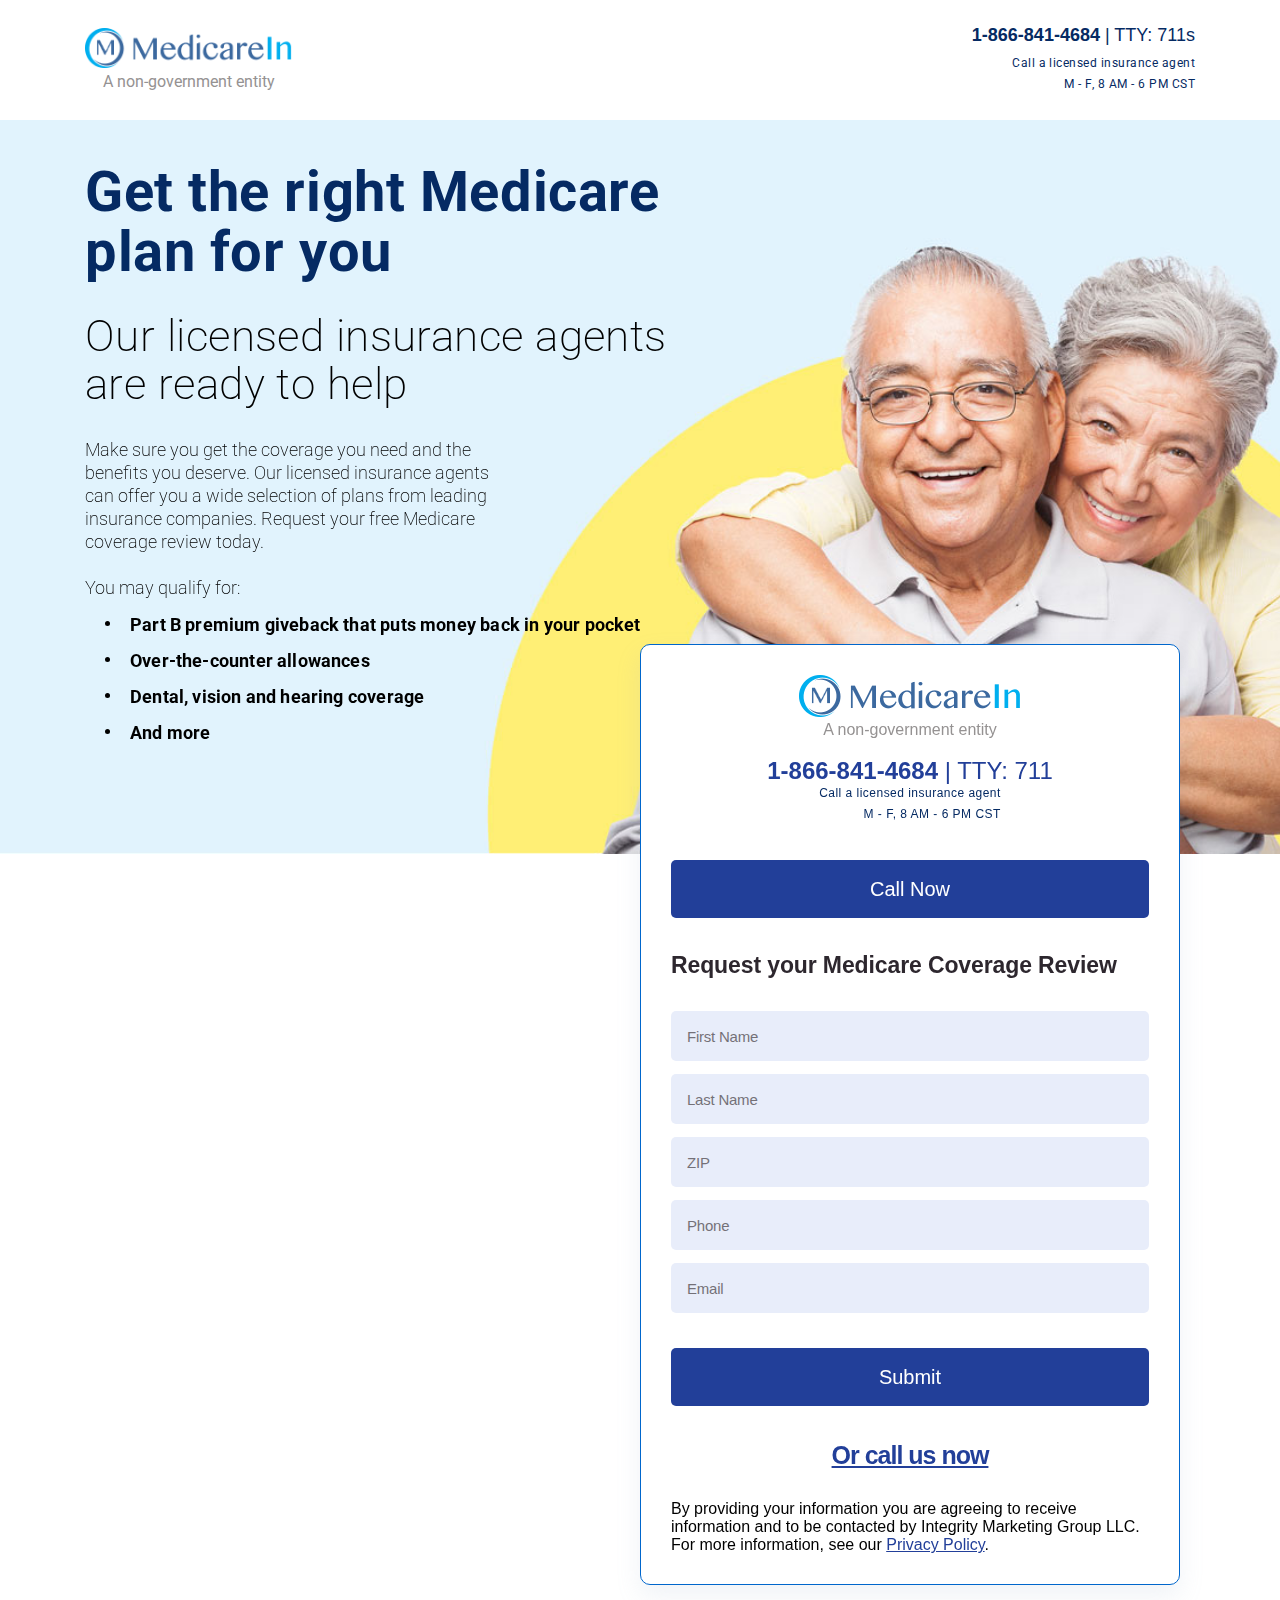
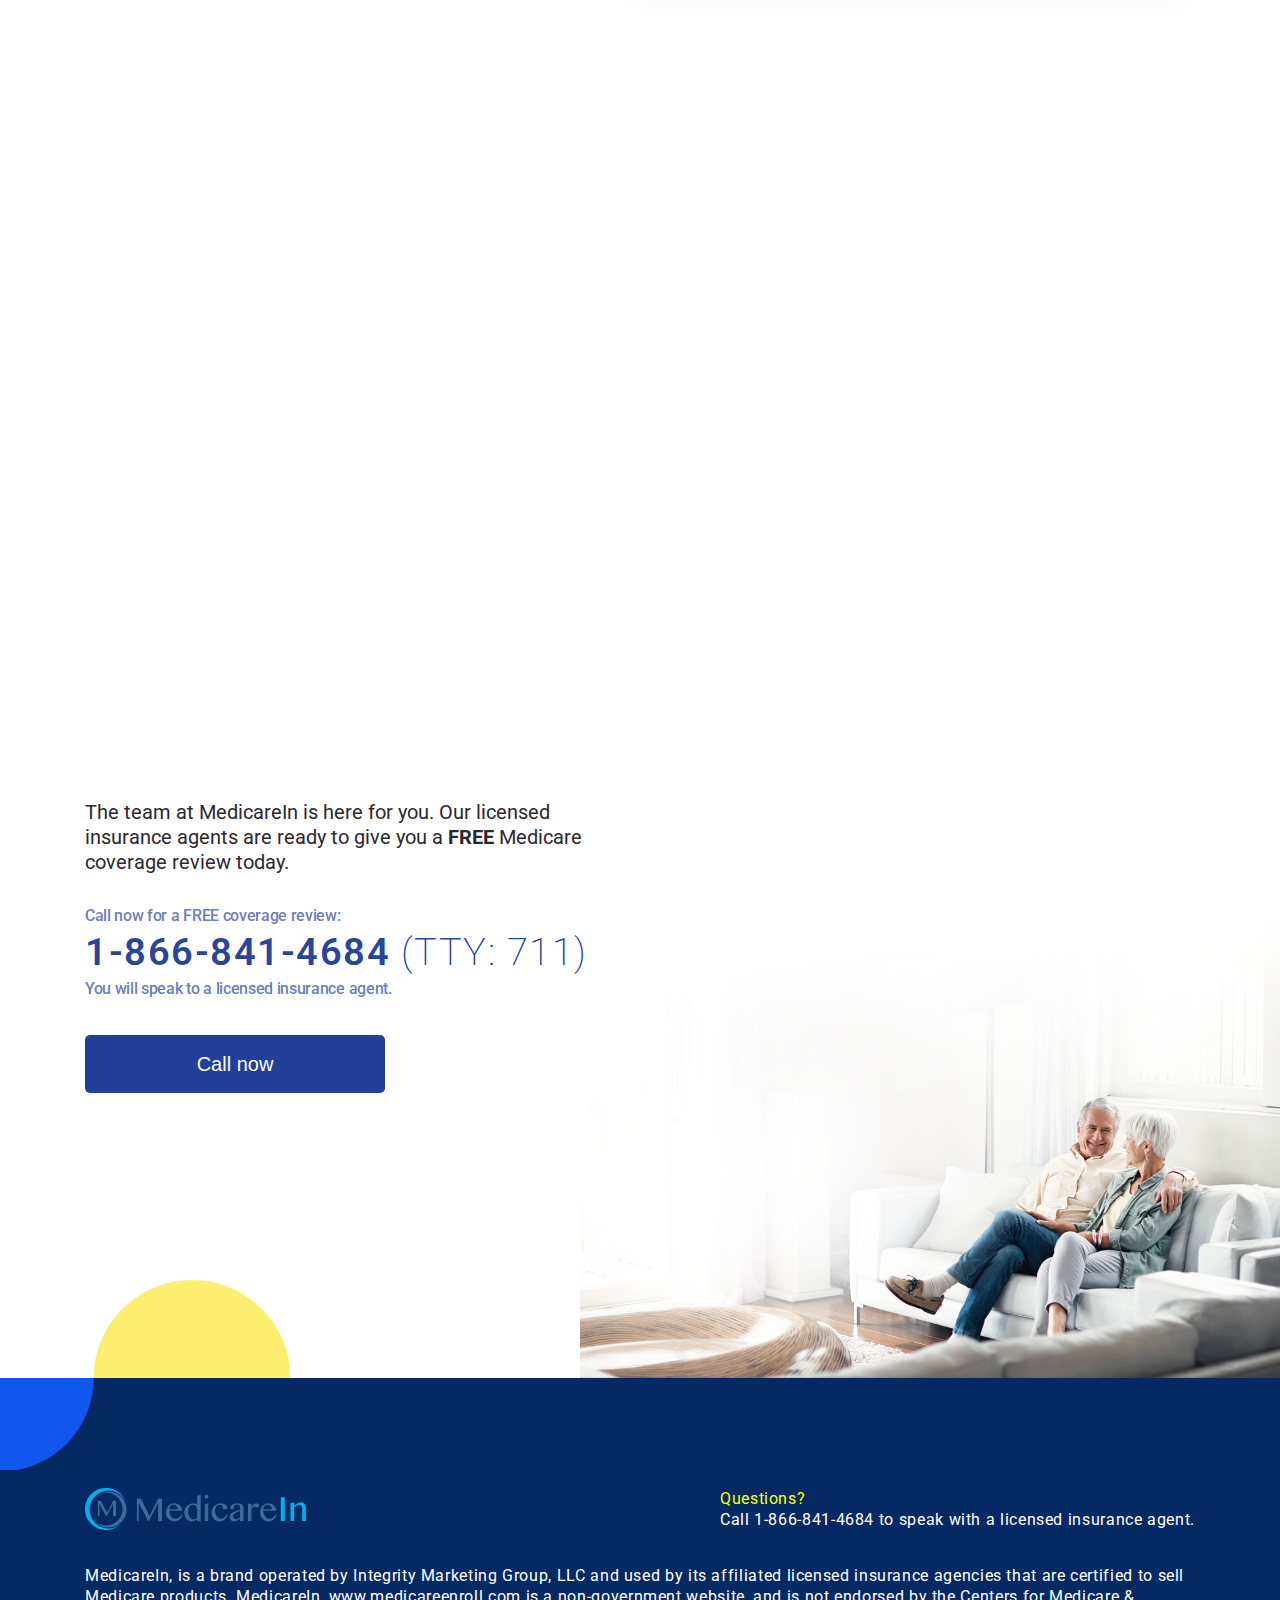
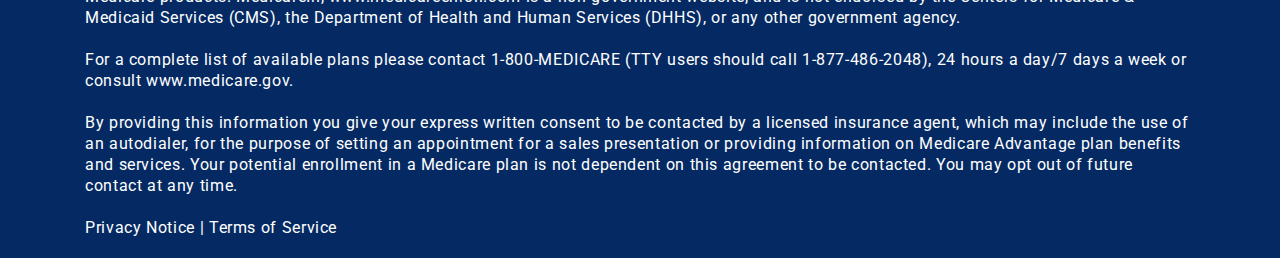
<file: index.html>
<!DOCTYPE html>
<html lang="en">

<head>
    <meta charset="UTF-8">
    <meta name="viewport" content="width=device-width, initial-scale=1.0">
    <title>MedicareIn</title>
    <link rel="icon" href="img/favicon.ico" type="image/x-icon">
    <link rel="preconnect" href="https://fonts.gstatic.com">
    <link href="https://fonts.googleapis.com/css2?family=Roboto:wght@200;400;500;600;700&display=swap" rel="stylesheet">
     <link rel="stylesheet" href="css/style.css">
    <link href="css/aos.css" rel="stylesheet">

 
</head>

<body class="body__main">

    <header>
        <nav>
            <div class="container">
                <div class="navbar">
                    <div class="logo">
                        <a href="#"><img
                                alt="Logo with an American Flag and &quot;Medicare Enroll&quot; next to it."
                                class="styles_logo__22loG styles_logo__2I-b3"
                                src="img/medicare.png"></a></br>
                                <span>A non-government entity</span>
                    </div>
                    <div class="nav__phone">
                        <div class="nav__phone-item">
                            <div class="phone__label">
                                <a href="tel:18668414684">1-866-841-4684</a> | TTY: 711s
                            </div>

                        </div>
                        <div class="nav__phone-item">
                            <div class="phone__descr">
                                Call a licensed insurance agent<br />M - F, 8 AM - 6 PM CST
                            </div>
                        </div>
                       
                    </div>
                </div>
            </div>
        </nav>
        <div class='header__offset'></div>
        <div class="header__wrapper">
            <div class="container">
                <div class="header">
                    <div class="header__item">
                        <h1 class="header__title" data-aos="fade-up" data-aos-duration="1000">Get the right Medicare
                            plan for you</h1>
                        <p class="header__subtitle" data-aos="fade-up" data-aos-duration="800">Our licensed insurance
                            agents are ready to help</p>
                        <p class="header__text" data-aos="fade-up" data-aos-duration="2000">Make sure you get the
                            coverage you need and the benefits you deserve. Our licensed insurance agents can offer you
                            a wide selection of plans from leading insurance companies. Request your free Medicare
                            coverage review today.<br /><br />You may qualify for:</p>
                        <ul class="header__list">
                            <li class="header__list-item" data-aos-offset="50" data-aos="fade-right"
                                data-aos-duration="1000" data-aos-delay="1100">Part B premium giveback that puts money
                                back in your pocket</li>
                            <li class="header__list-item" data-aos-offset="50" data-aos="fade-right"
                                data-aos-duration="1000" data-aos-delay="1200">Over-the-counter allowances</li>
                            <li class="header__list-item" data-aos-offset="50" data-aos="fade-right"
                                data-aos-duration="1000" data-aos-delay="1300">Dental, vision and hearing coverage</li>
                            <li class="header__list-item" data-aos-offset="50" data-aos="fade-right"
                                data-aos-duration="1000" data-aos-delay="1400">And more</li>
                        </ul>
                    </div>
                </div>
            </div>
        </div>
    </header>
    <div id="debug_wrap" style="height: auto; overflow: scroll;"></div>
    <main>
        <section class="section__about">
            <div class="container">
                <div class="about">
                    <div class="about__item">
                        <div class="about__title" data-aos="fade-up" data-aos-duration="2000">Tell us a little about
                            yourself</div>
                        <div class="about__text" data-aos="fade-up" data-aos-duration="1500">Talk to a licensed
                            insurance agent and get a free review of the Medicare plans in your area. There's no cost to
                            you, and no obligation to enroll in a plan.</div>
                    </div>
                    <div class="about__item">

                        <form class="about__form" id="leadform" action="" method="POST" data-aos="fade-up"  data-aos-duration="1000">
                            <div class="logo">
                                <a href="#"><img
                                        alt="Logo with an American Flag and &quot;Medicare Enroll&quot; next to it."
                                        class="styles_logo__22loG styles_logo__2I-b3"
                                        src="img/medicare.png"></a><br>
                                        <span>A non-government entity</span>
                                    </a>
                            </div>
                            <div class="nav__phone">
                                <div class="nav__phone-item">
                                    <div class="phone__label">
                                        <a href="tel:18668414684">1-866-841-4684</a> | TTY: 711
                                    </div>
        
                                </div>
                                <div class="nav__phone-item">
                                    <div class="phone__descr">
                                        Call a licensed insurance agent<br />M - F, 8 AM - 6 PM CST
                                    </div>
                                </div>
                               
                            </div>
                            <button name="submit" type="submit" id="submit_btn" class="btn form__btn">Call Now</button>
                            <div class="form__title">Request your Medicare Coverage Review</div>
                            <div class="inputs">
                                <input type="hidden" id="ajax_url" value="post.php">
                                <input type="hidden" name="lead_type_thom" id="lead_type_thom" value="Inbound Lead">
                                <input type="hidden" name="utm_content" id="utm_content" value="null">
                                <input type="hidden" name="utm_medium" id="utm_medium" value="null">
                                <input type="hidden" name="utm_source" id="utm_source" value="null">
                                <input type="hidden" name="campaign_name" id="campaign_name" value="coopaep">
                                <input type="text" id="first_name" required name="first_name" class="form__input"
                                    placeholder="First Name">
                                <input type="text" id="last_name" required name="last_name" class="form__input"
                                    placeholder="Last Name">
                                <input type="text" pattern="[0-9]{5}" id="zip" required name="zip" class="form__input"
                                    placeholder="ZIP"
                                    oninvalid="this.setCustomValidity('Please enter a 5 digit ZIP code')"
                                    oninput="this.setCustomValidity('')">
                                <input type="tel" pattern="[0-9\-]{10,15}" id="phone_1" min="10" max="15" required
                                    name="phone_1" class="form__input" placeholder="Phone"
                                    oninvalid="this.setCustomValidity('Please enter a 10 digit phone number')"
                                    oninput="this.setCustomValidity('')">
                                <input type="email" id="email" required name="email" class="form__input"
                                    placeholder="Email">
                            </div>
                            <div id="response"></div>
                            <button name="submit" type="submit" id="submit_btn" class="btn form__btn">Submit</button>
                            <div class="info-block"><a href="tel:18668414684" class="text-form">Or call us now</a> </div>
                            
                            <p>By providing your information you are agreeing to receive information and to be contacted
                                by Integrity Marketing Group LLC. For more information, see our <a class="policy"
                                    href="./privacy.html" target="_blank">Privacy Policy</a>.</p>
                        </form>
                    </div>
                </div>
            </div>
        </section>

        <section class="section__info">
            <img src="./img/info__img.jpg" alt="img" class="info__img">
            <div class="container">
                <div class="info">
                    <div class="info__block">
                        <div class="info__block-item" data-aos="fade-right" data-aos-duration="1500">
                            <img src="./img/info.jpg" alt="info">
                        </div>
                        <div class="info__block-item">
                            <div class="info__title" data-aos="fade-left" data-aos-duration="2000">We can be your go-to
                                Medicare resource</div>
                            <div class="info__text" data-aos="fade-up" data-aos-duration="1000">Everyone deserves a
                                Medicare plan that fits their needs and budget. We can help you find coverage that's
                                right for you by answering important questions like:</div>
                            <ul class="info__list">
                                <li class="info__list-item" data-aos="fade-right" data-aos-offset="100"
                                    data-aos-duration="1500" data-aos-delay="100">Did your plan's provider network
                                    change affecting your choice of doctors and hospitals?</li>
                                <li class="info__list-item" data-aos="fade-right" data-aos-offset="100"
                                    data-aos-duration="1500" data-aos-delay="200">Have changes to your prescription drug
                                    coverage increased the cost of your medications?</li>
                                <li class="info__list-item" data-aos="fade-right" data-aos-offset="100"
                                    data-aos-duration="1500" data-aos-delay="200"></li>
                            </ul>
                        </div>
                    </div>

                    <div class="info__block second__block">
                        <div class="info__block-item">
                            <div class="info__title-second" data-aos="fade-right" data-aos-duration="2000">Let us help
                                you find coverage that fits</div>
                            <div class="info__subtitle">The team at MedicareIn is here for you. Our licensed
                                insurance agents are ready to give you a <strong>FREE</strong> Medicare coverage review
                                today.</div>
                            <div>
                                <div class="info__date">Call now for a FREE coverage review:</div>
                                <div class="info__phone"><a href="tel:18668414684">1-866-841-4684</a> <span>(TTY:
                                        711)</span></div>
                                <div class="info__date">You will speak to a licensed insurance agent.</div>
                                <a href="tel:18668414684">
                                <button class="info__block-btn">Call now</button>
                                </a>
                                </div>
                        </div>
                    </div>
                </div>
            </div>
        </section>
    </main>

    <footer>
        <div class="container">
            <div class="footer__text">
                <div class="footer-logo"><img alt="Logo with an American Flag and &quot;Medicare Enroll&quot; next to it."
                        src="img/medicare.png"></div>
                <div class="footer-questions"><span>Questions?</span>
                    Call 1-866-841-4684 to speak with a licensed insurance agent.</div>
                <div class="footer-legal">MedicareIn, is a brand operated by Integrity Marketing Group, LLC and used
                    by its affiliated licensed insurance agencies that are certified to sell Medicare products.
                    MedicareIn, www.medicareenroll.com is a non-government website, and is not endorsed by the
                    Centers for Medicare & Medicaid Services (CMS), the Department of Health and Human Services (DHHS),
                    or any other government agency.<br /><br />For a complete list of available plans please contact
                    1-800-MEDICARE (TTY users should call 1-877-486-2048), 24 hours a day/7 days a week or consult
                    www.medicare.gov.<br /><br />By providing this information you give your express written consent to
                    be contacted by a licensed insurance agent, which may include the use of an autodialer, for the
                    purpose of setting an appointment for a sales presentation or providing information on Medicare
                    Advantage plan benefits and services. Your potential enrollment in a Medicare plan is not dependent
                    on this agreement to be contacted. You may opt out of future contact at any time.<br /><br /><a
                        href="./privacynotice.html" target="_blank">Privacy Notice</a> | <a
                        href="./terms.html" target="_blank">Terms of Service</a></div>
            </div>
        </div>
    </footer>
    <script src="js/aos.js"></script>

      <script>
        AOS.init({disable:'mobile'});
      </script>
      <script type="text/javascript">
    (function() {
    var field = 'xxTrustedFormCertUrl';
    var provideReferrer = false;
    var invertFieldSensitivity = false;
    var tf = document.createElement('script');
    tf.type = 'text/javascript'; tf.async = true;
    tf.src = 'http' + ('https:' == document.location.protocol ? 's' : '') +
    '://api.trustedform.com/trustedform.js?provide_referrer=' + escape(provideReferrer) + '&field=' + escape(field) + '&l='+new Date().getTime()+Math.random() + '&invert_field_sensitivity=' + invertFieldSensitivity;
    var s = document.getElementsByTagName('script')[0]; s.parentNode.insertBefore(tf, s); }
    )();
    </script>
</body>

</html>
</file>
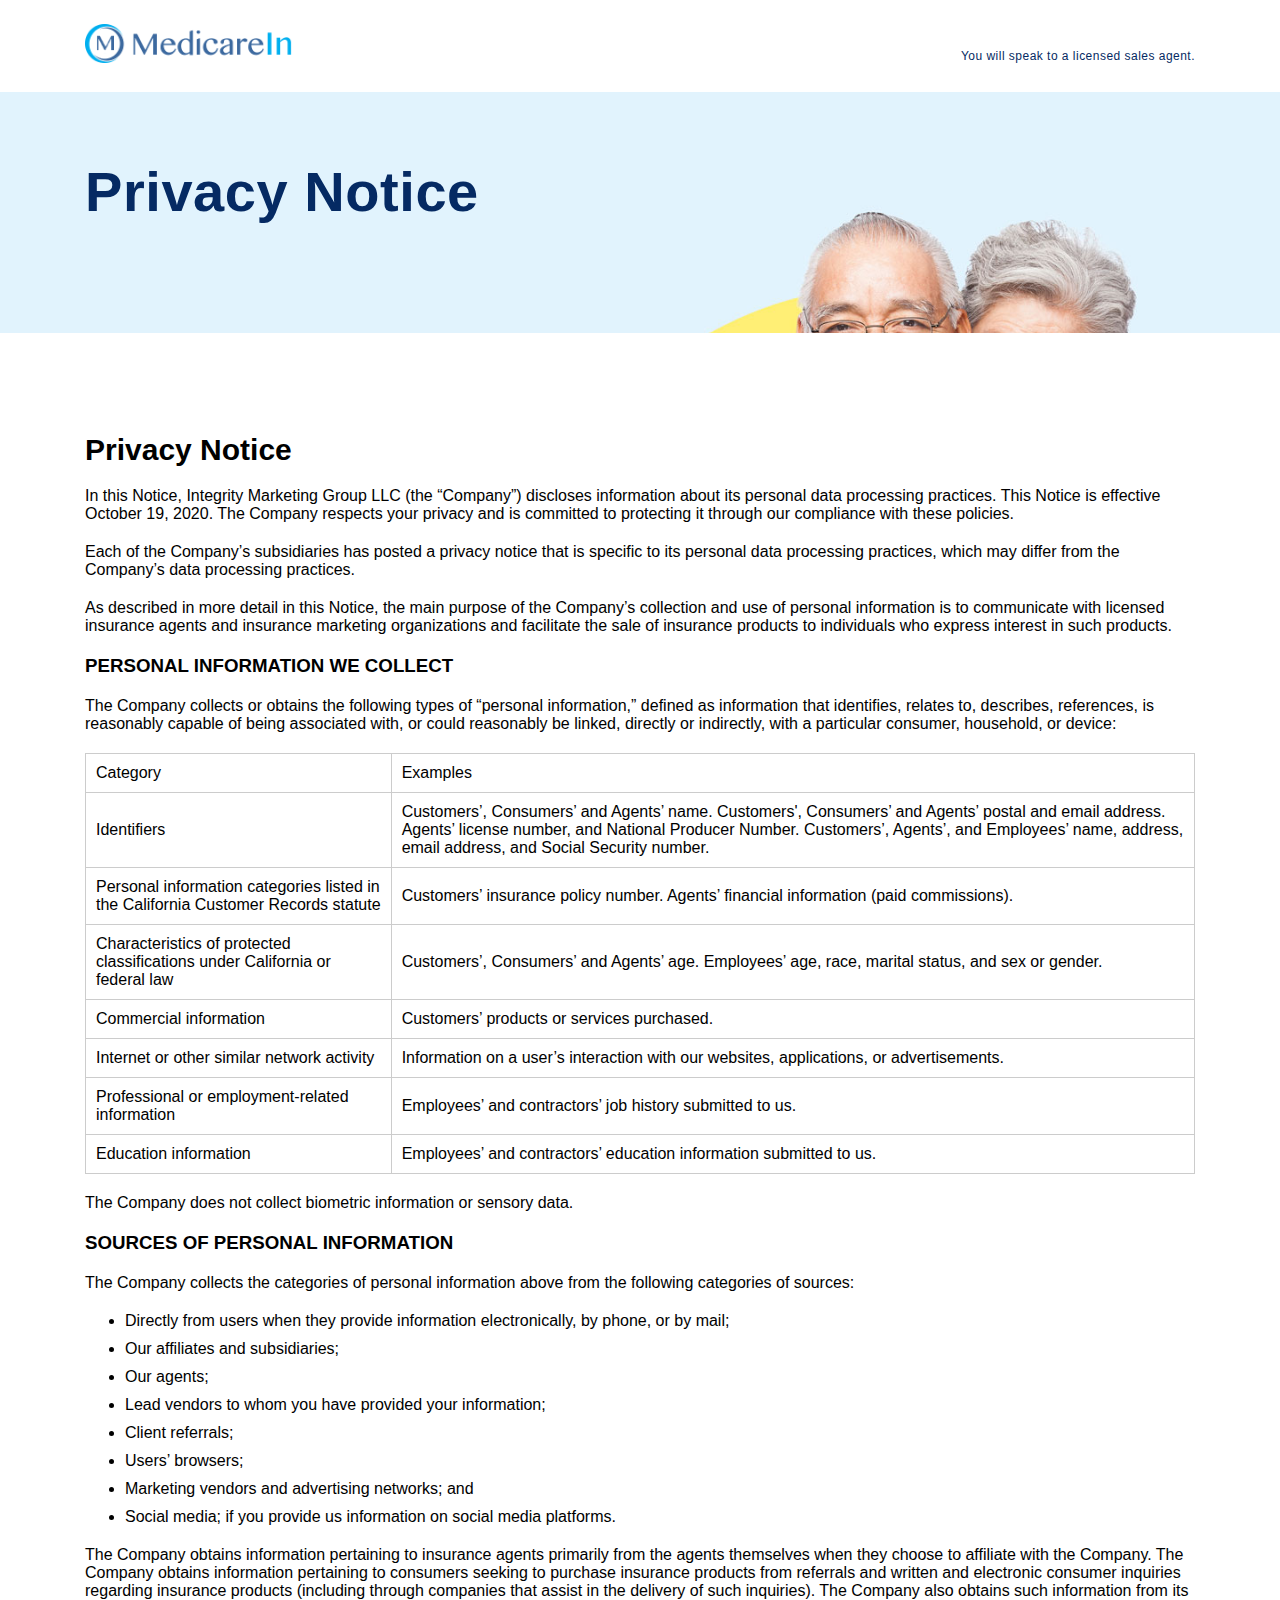
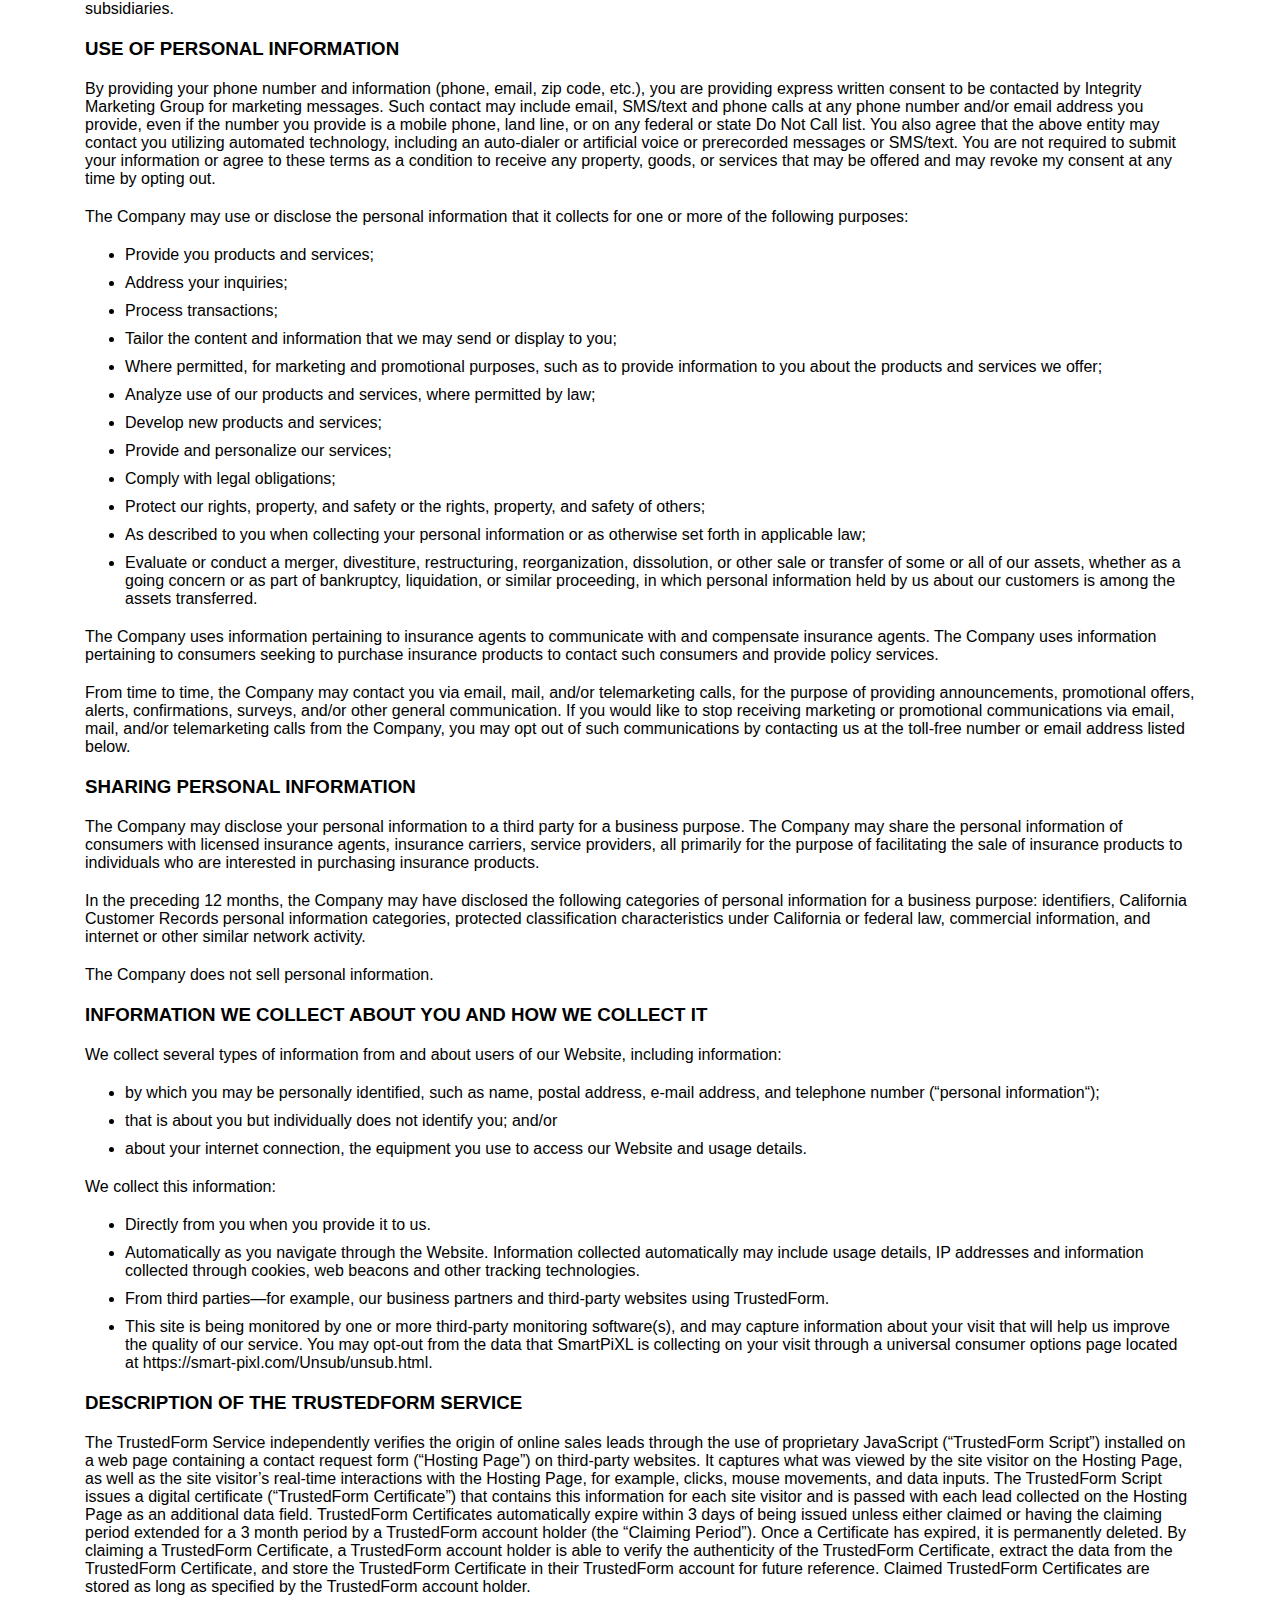
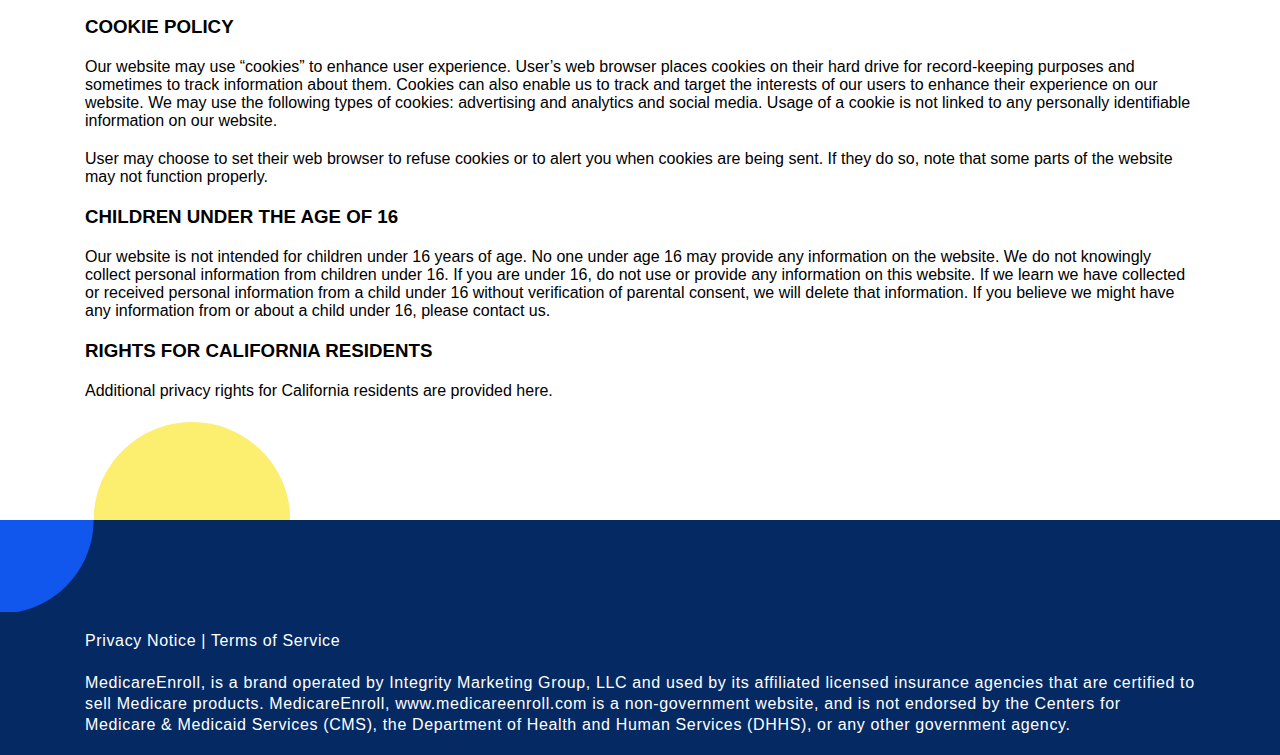
<file: privacy.html>
<!DOCTYPE html>
<html lang="en">

<head>
  <meta charset="UTF-8">
  <meta name="viewport" content="width=device-width, initial-scale=1.0">
  <title>MedicareEnroll - Privacy Policy</title>
  <link rel="stylesheet" href="css/style.css">
  <link rel="preconnect" href="https://fonts.gstatic.com">
  <link href="https://fonts.googleapis.com/css2?family=Inter:wght@400;500;600;700&display=swap" rel="stylesheet">
  <link href="css/aos.css" rel="stylesheet">
  <link rel="icon" href="img/favicon.ico" type="image/x-icon">
  
</head>
<body class="body__main">
  
  <header>

    <nav>
      <div class="container">
        <div class="navbar">
          <div class="logo"> <a href="./index.html"><img src="img/medicare.png" alt="logo"> </a> </div>
          <div class="nav__phone">
            <div class="nav__phone-item">
              <div class="phone__label">
                              </div>
              
            </div>
            <div class="nav__phone-item">
              <div class="phone__descr">
                You will speak to a licensed sales agent.
              </div>
            </div>
          </div>
        </div>
      </div>
    </nav>
    <div class='header__offset'></div>
    <div class="header__wrapper top">
      <div class="container">
        <div class="header">
          <div class="header__item">
            <h1 class="header__title" data-aos="fade-up" data-aos-duration="1000">Privacy Notice</h1>
          </div>
        </div>
      </div>
    </div>
  </header>

  <main>
    <section class="section__content">
      <div class="container">
        <h1>Privacy Notice</h1>
        <p>In this Notice, Integrity Marketing Group LLC (the “Company”) discloses information about its personal data processing practices. This Notice is effective October 19, 2020. The Company respects your privacy and is committed to protecting it through our compliance with these policies.</p>
        <p>Each of the Company’s subsidiaries has posted a privacy notice that is specific to its personal data processing practices, which may differ from the Company’s data processing practices.</p>
        <p>As described in more detail in this Notice, the main purpose of the Company’s collection and use of personal information is to communicate with licensed insurance agents and insurance marketing organizations and facilitate the sale of insurance products to individuals who express interest in such products.</p>
        <h3>PERSONAL INFORMATION WE COLLECT</h3>
        <p>The Company collects or obtains the following types of “personal information,” defined as information that identifies, relates to, describes, references, is reasonably capable of being associated with, or could reasonably be linked, directly or indirectly, with a particular consumer, household, or device:</p>
        <table data-tablestyle="Custom" data-tablelook="0">
            <tbody>
            <tr>
                <td data-celllook="0">Category</td>
                <td data-celllook="0">Examples</td>
            </tr>
            <tr>
                <td data-celllook="0">Identifiers</td>
                <td data-celllook="0">Customers’, Consumers’ and Agents’ name. Customers', Consumers’ and Agents’ postal and email address. Agents’ license number, and National Producer Number. Customers’, Agents’, and Employees’ name, address, email address, and Social Security number.</td>
            </tr>
            <tr>
                <td data-celllook="0">Personal information categories listed in the California Customer Records statute</td>
                <td data-celllook="0">Customers’ insurance policy number. Agents’ financial information (paid commissions).</td>
            </tr>
            <tr>
                <td data-celllook="0">Characteristics of protected classifications under California or federal law</td>
                <td data-celllook="0">Customers’, Consumers’ and Agents’ age. Employees’ age, race, marital status, and sex or gender.</td>
            </tr>
            <tr>
                <td data-celllook="0">Commercial information</td>
                <td data-celllook="0">Customers’ products or services purchased.</td>
            </tr>
            <tr>
                <td data-celllook="0">Internet or other similar network activity</td>
                <td data-celllook="0">Information on a user’s interaction with our websites, applications, or advertisements.</td>
            </tr>
            <tr>
                <td data-celllook="0">Professional or employment-related information</td>
                <td data-celllook="0">Employees’ and contractors’ job history submitted to us.</td>
            </tr>
            <tr>
                <td data-celllook="0">Education information</td>
                <td data-celllook="0">Employees’ and contractors’ education information submitted to us. </td>
            </tr>
        </tbody>
    </table>
    <p>The Company does not collect biometric information or sensory data.</p>
    <h3>SOURCES OF PERSONAL INFORMATION</h3>
    <p>The Company collects the categories of personal information above from the following categories of sources:</p>
    <ul>
 	    <li>Directly from users when they provide information electronically, by phone, or by mail;</li>
 	    <li>Our affiliates and subsidiaries;</li>
 	    <li>Our agents;</li>
 	    <li>Lead vendors to whom you have provided your information;</li>
 	    <li>Client referrals;</li>
 	    <li>Users’ browsers;</li>
 	    <li>Marketing vendors and advertising networks; and</li>
 	    <li>Social media; if you provide us information on social media platforms.</li>
    </ul>
<p>The Company obtains information pertaining to insurance agents primarily from the agents themselves when they choose to affiliate with the Company. The Company obtains information pertaining to consumers seeking to purchase insurance products from referrals and written and electronic consumer inquiries regarding insurance products (including through companies that assist in the delivery of such inquiries). The Company also obtains such information from its subsidiaries.</p>
<h3>USE OF PERSONAL INFORMATION</h3>
<p>By providing your phone number and information (phone, email, zip code, etc.), you are providing express written consent to be contacted by Integrity Marketing Group for marketing messages. Such contact may include email, SMS/text and phone calls at any phone number and/or email address you provide, even if the number you provide is a mobile phone, land line, or on any federal or state Do Not Call list. You also agree that the above entity may contact you utilizing automated technology, including an auto-dialer or artificial voice or prerecorded messages or SMS/text. You are not required to submit your information or agree to these terms as a condition to receive any property, goods, or services that may be offered and may revoke my consent at any time by opting out.</p>

<p>The Company may use or disclose the personal information that it collects for one or more of the following purposes:</p>
<ul>
 	<li>Provide you products and services;</li>
 	<li>Address your inquiries;</li>
 	<li>Process transactions;</li>
 	<li>Tailor the content and information that we may send or display to you;</li>
 	<li>Where permitted, for marketing and promotional purposes, such as to provide information to you about the products and services we offer;</li>
 	<li>Analyze use of our products and services, where permitted by law;</li>
 	<li>Develop new products and services;</li>
 	<li>Provide and personalize our services;</li>
 	<li>Comply with legal obligations;</li>
 	<li>Protect our rights, property, and safety or the rights, property, and safety of others;</li>
 	<li>As described to you when collecting your personal information or as otherwise set forth in applicable law;</li>
 	<li>Evaluate or conduct a merger, divestiture, restructuring, reorganization, dissolution, or other sale or transfer of some or all of our assets, whether as a going concern or as part of bankruptcy, liquidation, or similar proceeding, in which personal information held by us about our customers is among the assets transferred.</li>
</ul>
<p>The Company uses information pertaining to insurance agents to communicate with and compensate insurance agents. The Company uses information pertaining to consumers seeking to purchase insurance products to contact such consumers and provide policy services.</p>


<p>From time to time, the Company may contact you via email, mail, and/or telemarketing calls, for the purpose of providing announcements, promotional offers, alerts, confirmations, surveys, and/or other general communication. If you would like to stop receiving marketing or promotional communications via email, mail, and/or telemarketing calls from the Company, you may opt out of such communications by contacting us at the toll-free number or email address listed below.</p>
<h3>SHARING PERSONAL INFORMATION</h3>
<p>The Company may disclose your personal information to a third party for a business purpose. The Company may share the personal information of consumers with licensed insurance agents, insurance carriers, service providers, all primarily for the purpose of facilitating the sale of insurance products to individuals who are interested in purchasing insurance products.</p>

<p>In the preceding 12 months, the Company may have disclosed the following categories of personal information for a business purpose: identifiers, California Customer Records personal information categories, protected classification characteristics under California or federal law, commercial information, and internet or other similar network activity.</p>

<p>The Company does not sell personal information.</p>

<h3>INFORMATION WE COLLECT ABOUT YOU AND HOW WE COLLECT IT</h3>

<p>We collect several types of information from and about users of our Website, including information:</p>
<ul>
  <li>by which you may be personally identified, such as name, postal address, e-mail address, and telephone number (“personal information“);</li>
  <li>that is about you but individually does not identify you; and/or</li>
  <li>about your internet connection, the equipment you use to access our Website and usage details.</li>
</ul>

<p>We collect this information:</p>
<ul>
  <li>Directly from you when you provide it to us.</li>
  <li>Automatically as you navigate through the Website. Information collected automatically may include usage details, IP addresses and information collected through cookies, web beacons and other tracking technologies.</li>
  <li>From third parties—for example, our business partners and third-party websites using TrustedForm.</li>
  <li>This site is being monitored by one or more third-party monitoring software(s), and may capture information about your visit that will help us improve the quality of our service. You may opt-out from the data that SmartPiXL is collecting on your visit through a universal consumer options page located at https://smart-pixl.com/Unsub/unsub.html.</li>
</ul> 

<h3>DESCRIPTION OF THE TRUSTEDFORM SERVICE</h3>

<p>The TrustedForm Service independently verifies the origin of online sales leads through the use of proprietary JavaScript (“TrustedForm Script”) installed on a web page containing a contact request form (“Hosting Page”) on third-party websites. It captures what was viewed by the site visitor on the Hosting Page, as well as the site visitor’s real-time interactions with the Hosting Page, for example, clicks, mouse movements, and data inputs. The TrustedForm Script issues a digital certificate (“TrustedForm Certificate”) that contains this information for each site visitor and is passed with each lead collected on the Hosting Page as an additional data field. TrustedForm Certificates automatically expire within 3 days of being issued unless either claimed or having the claiming period extended for a 3 month period by a TrustedForm account holder (the “Claiming Period”). Once a Certificate has expired, it is permanently deleted. By claiming a TrustedForm Certificate, a TrustedForm account holder is able to verify the authenticity of the TrustedForm Certificate, extract the data from the TrustedForm Certificate, and store the TrustedForm Certificate in their TrustedForm account for future reference.  Claimed TrustedForm Certificates are stored as long as specified by the TrustedForm account holder.</p>

<h3>COOKIE POLICY</h3>
<p>Our website may use “cookies” to enhance user experience. User’s web browser places cookies on their hard drive for record-keeping purposes and sometimes to track information about them. Cookies can also enable us to track and target the interests of our users to enhance their experience on our website. We may use the following types of cookies: advertising and analytics and social media. Usage of a cookie is not linked to any personally identifiable information on our website.</p>

<p>User may choose to set their web browser to refuse cookies or to alert you when cookies are being sent. If they do so, note that some parts of the website may not function properly.</p>
<h3>CHILDREN UNDER THE AGE OF 16</h3>
<p>Our website is not intended for children under 16 years of age. No one under age 16 may provide any information on the website. We do not knowingly collect personal information from children under 16. If you are under 16, do not use or provide any information on this website. If we learn we have collected or received personal information from a child under 16 without verification of parental consent, we will delete that information. If you believe we might have any information from or about a child under 16, please contact us.</p>
<h3 aria-level="1"><b><span data-contrast="none">RIGHTS FOR CALIFORNIA RESIDENTS</b><span data-ccp-props="{&quot;335551550&quot;:1,&quot;335551620&quot;:1,&quot;335559685&quot;:720,&quot;335559739&quot;:240,&quot;335559991&quot;:720}"> </h3>
<p>Additional privacy rights <a >for California residents are provided here</a>.</p>

 
      </div>
    </section>
  </main>
  <footer>
    <div class="container">
      <div class="footer__text"><a href="./img/privacy.png" target="_blank">Privacy Notice</a> | <a href="./img/terms.png" target="_blank">Terms of Service</a><br /><br />
        MedicareEnroll, is a brand operated by Integrity Marketing Group, LLC and used by its affiliated licensed insurance agencies that are certified to sell Medicare products. MedicareEnroll,
         www.medicareenroll.com is a non-government website, and is not endorsed by the Centers for Medicare & Medicaid Services (CMS), the Department of Health and Human Services (DHHS), or any other government agency.</div>
    </div>
  </footer>


  <script src="js/aos.js"></script>
  <script>
    AOS.init()
  </script>
</body>
</html>
</file>
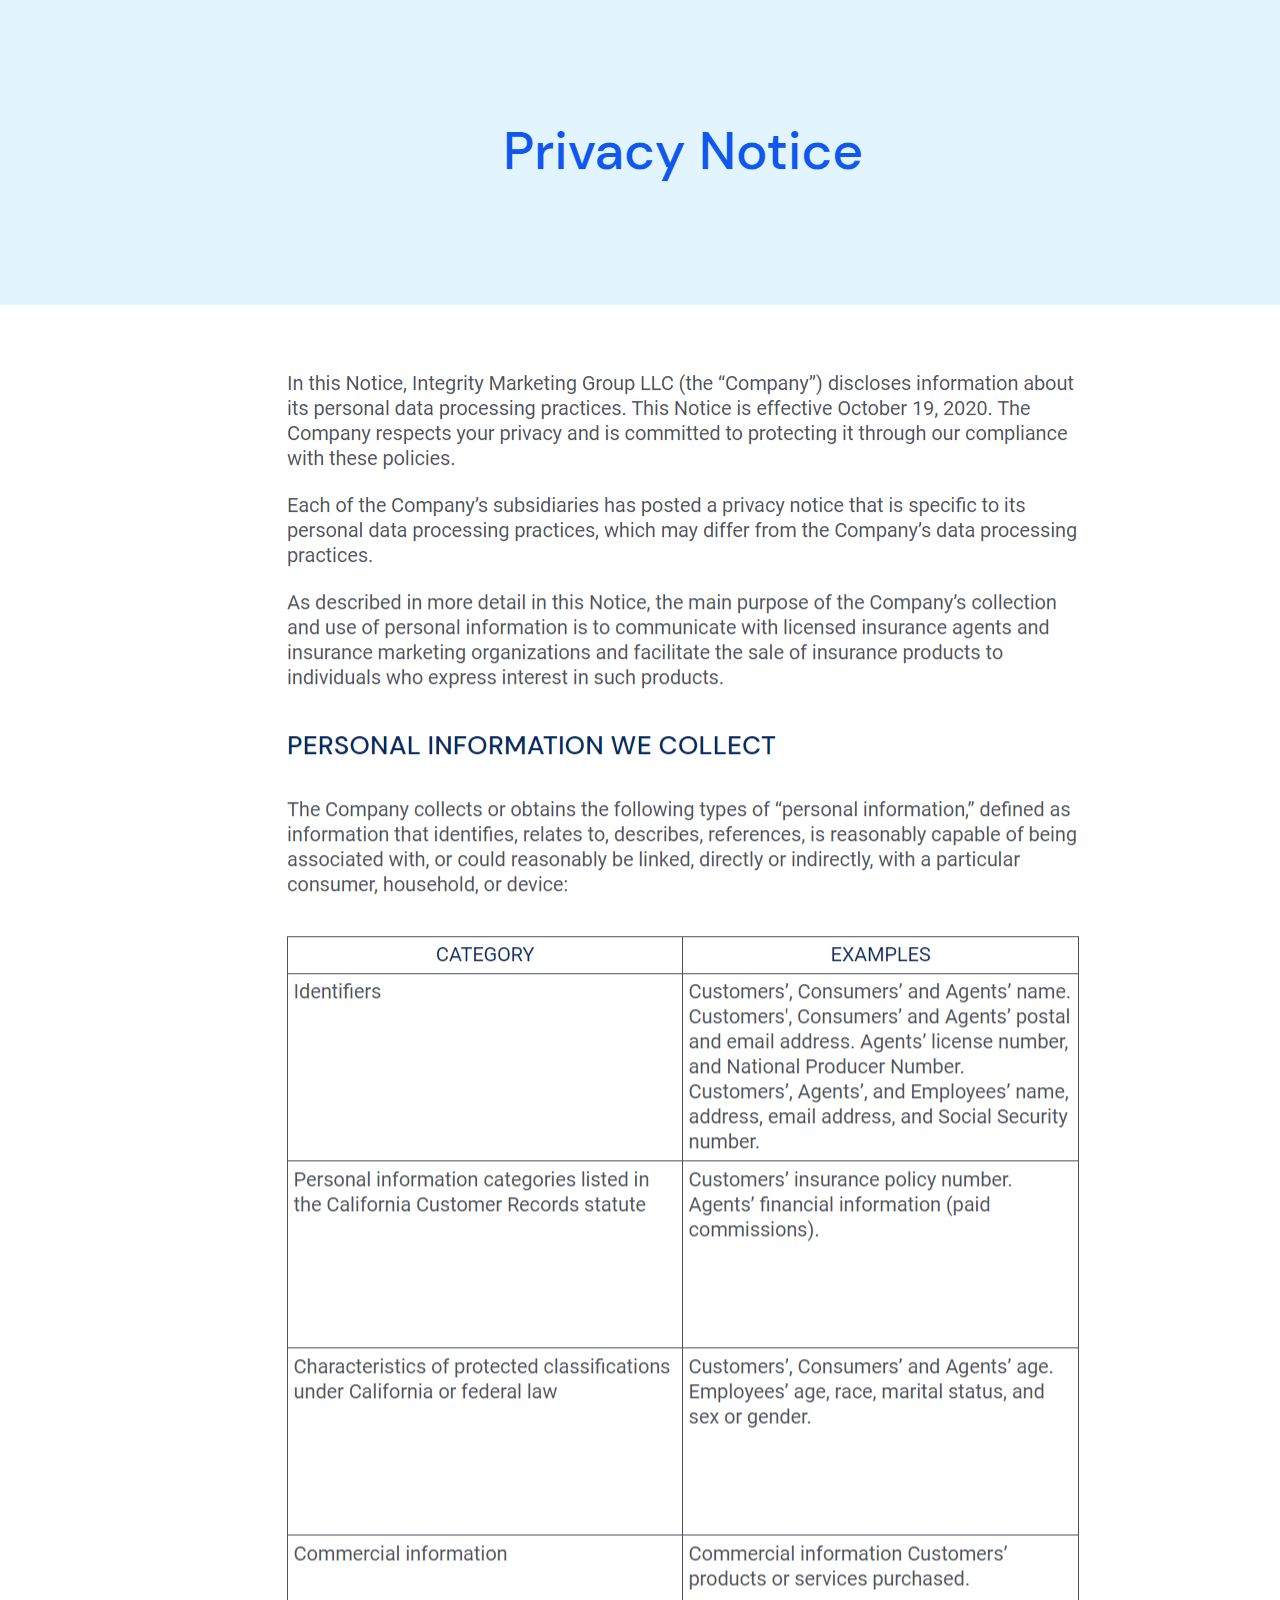
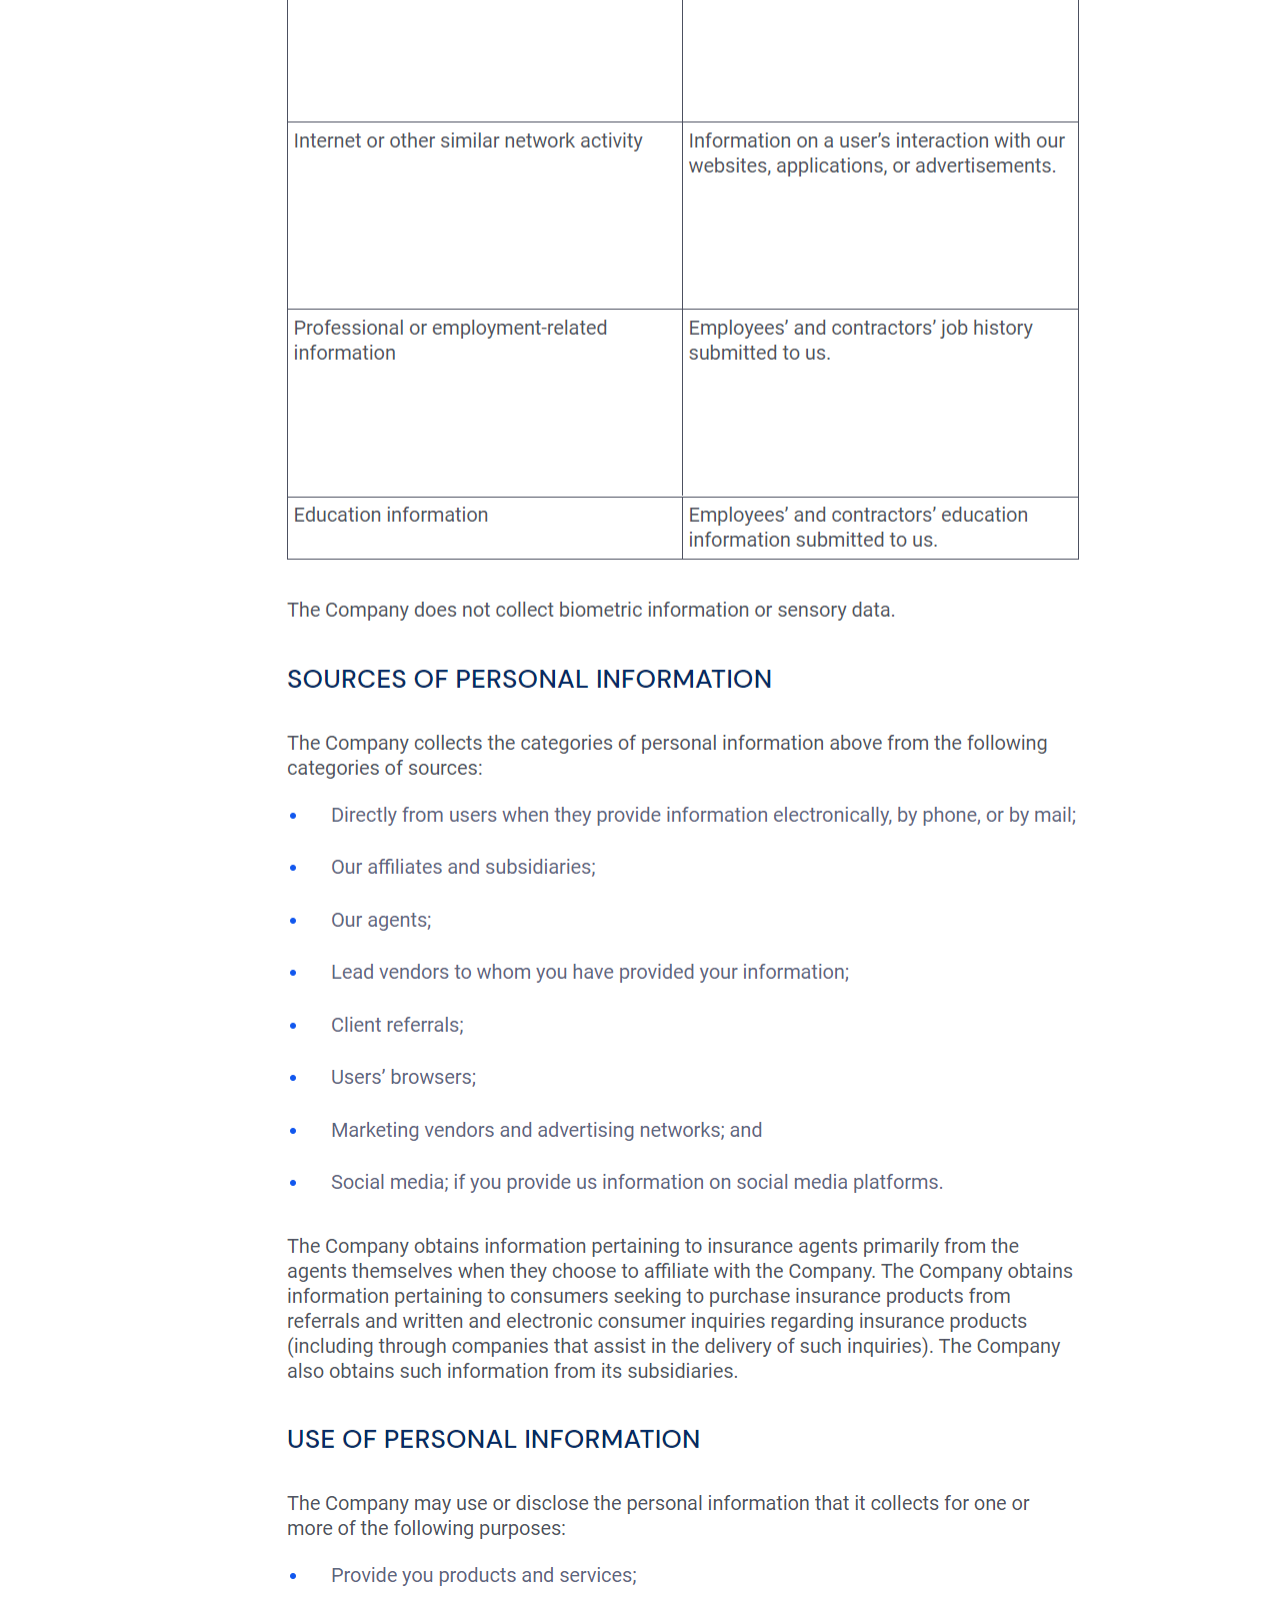
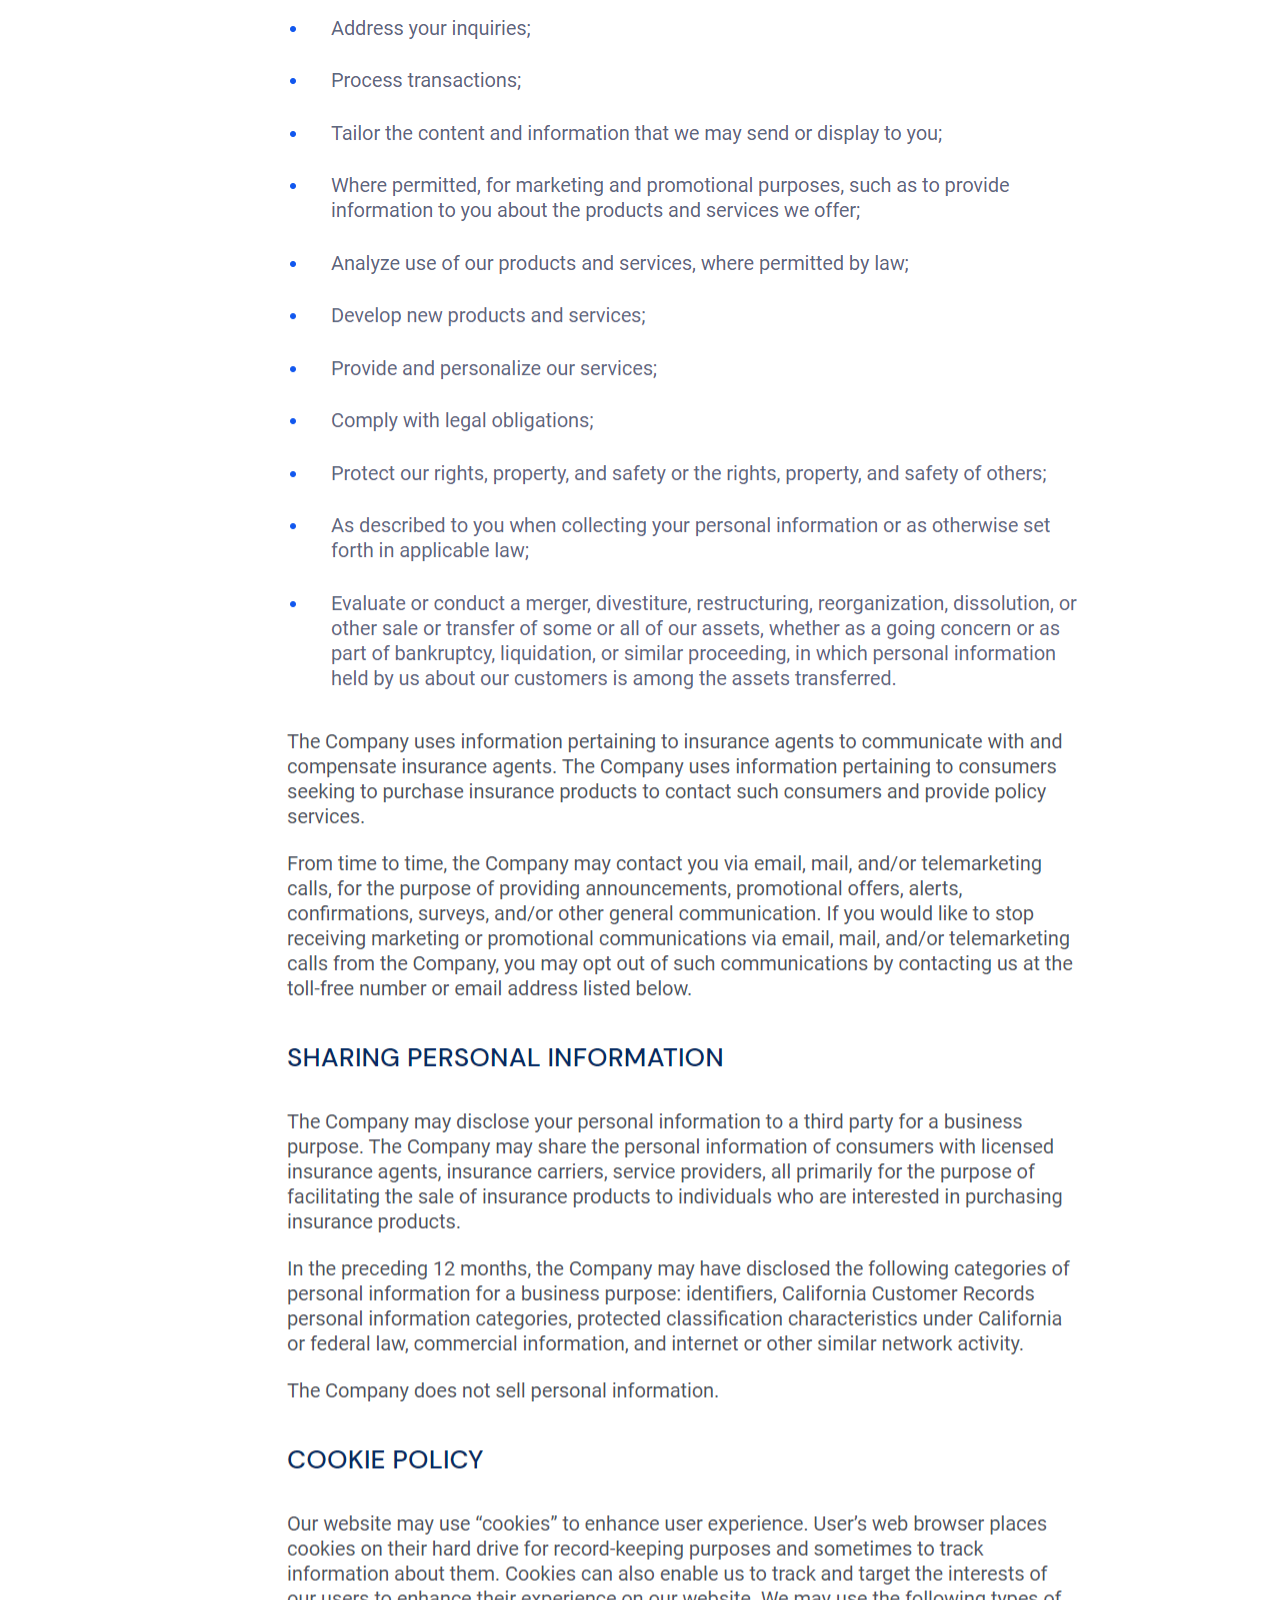
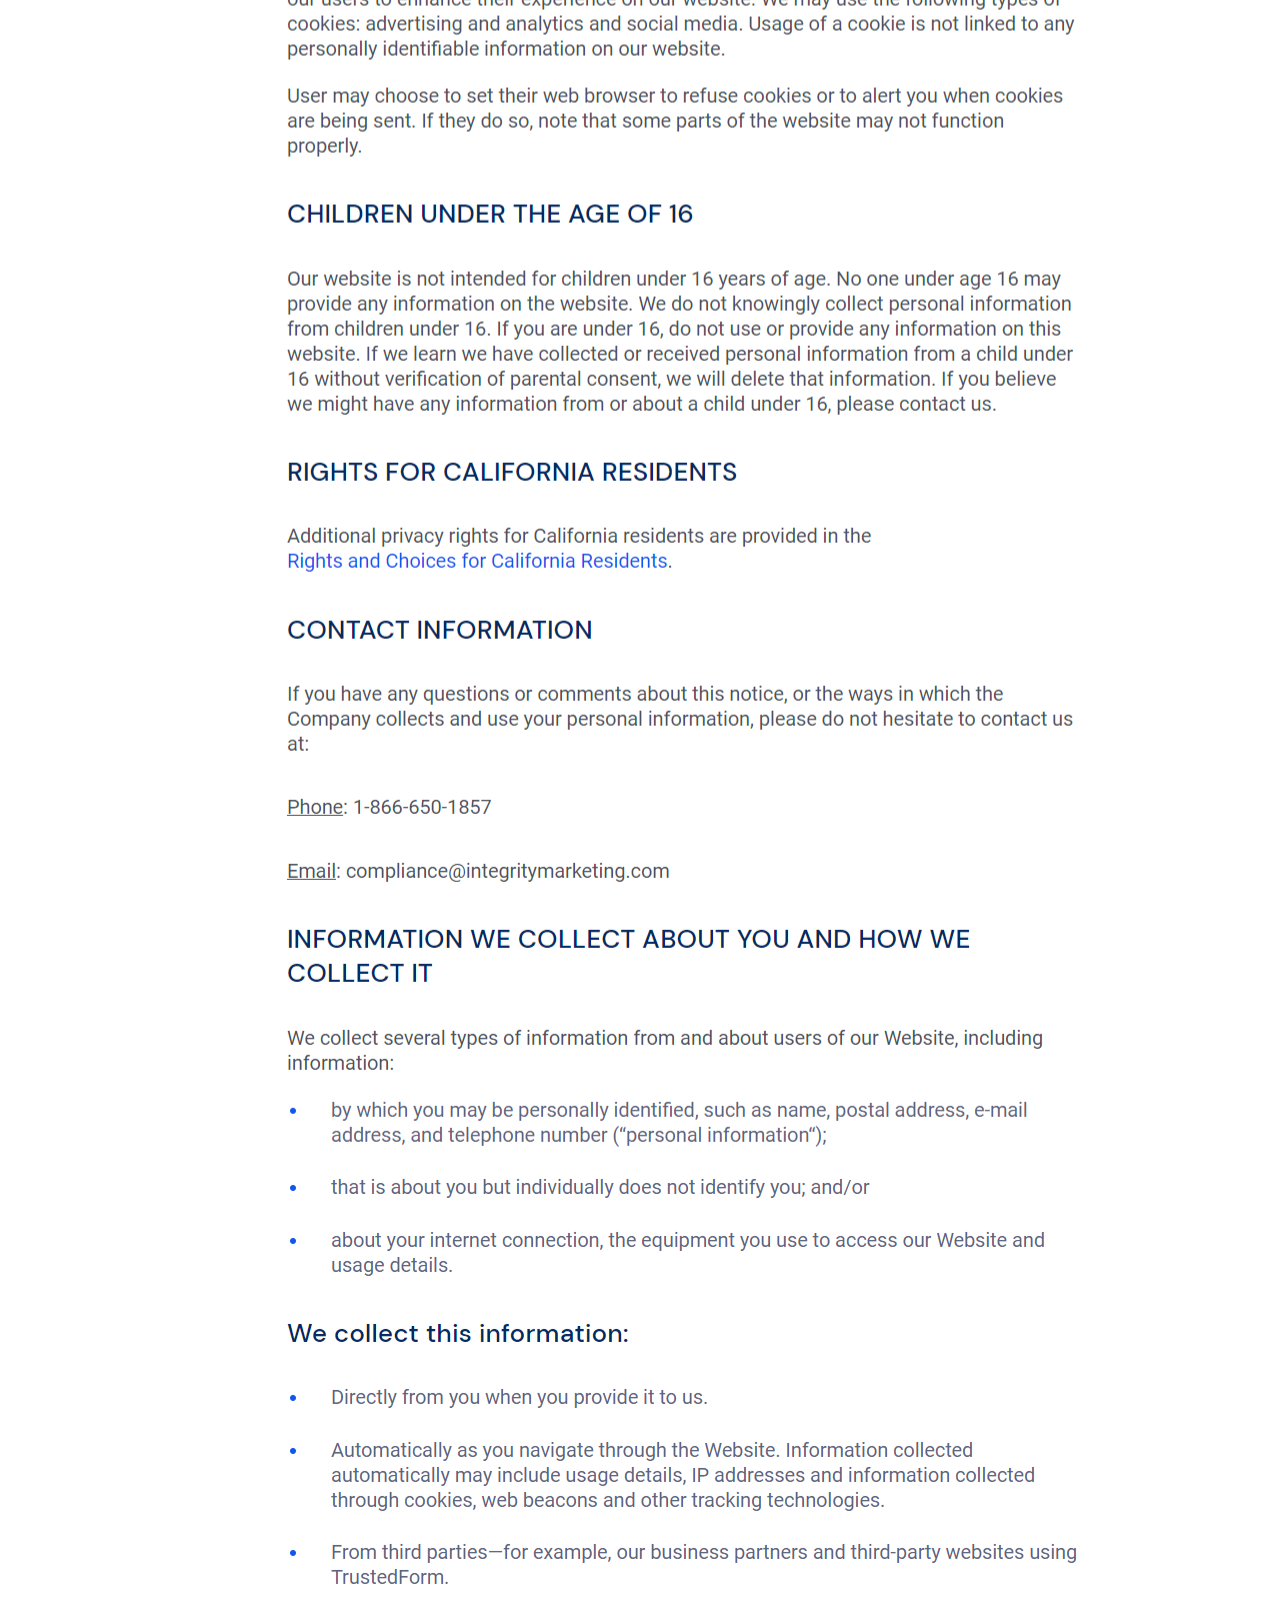
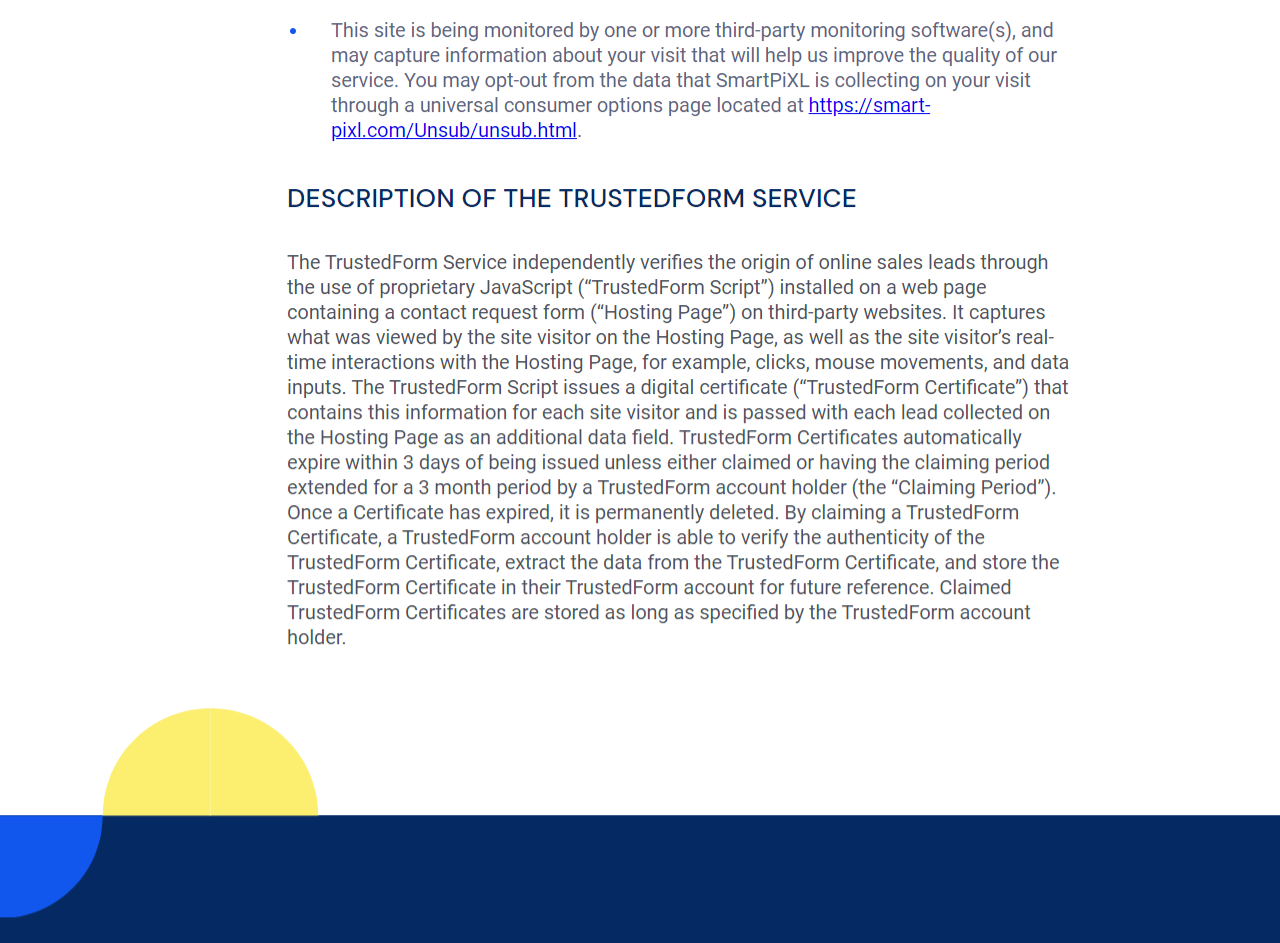
<file: privacynotice.html>
<!DOCTYPE html>
<html lang="en">

<head>
    <meta charset="UTF-8">
    <meta name="viewport" content="width=device-width, initial-scale=1.0">
    <title>MedicareEnroll</title>
    <link rel="icon" href="img/favicon.ico" type="image/x-icon">
    <link rel="preconnect" href="https://fonts.gstatic.com">
    <link href="https://fonts.googleapis.com/css2?family=Roboto:wght@200;400;500;600;700&display=swap" rel="stylesheet">
     <link rel="stylesheet" href="css/style.css">
    <link href="css/aos.css" rel="stylesheet">

 
</head>

<body class="body__main">
    <div class="privacynotice">
        <img src="img/privacy.png" alt="" >
    </div>
</body>
</file>
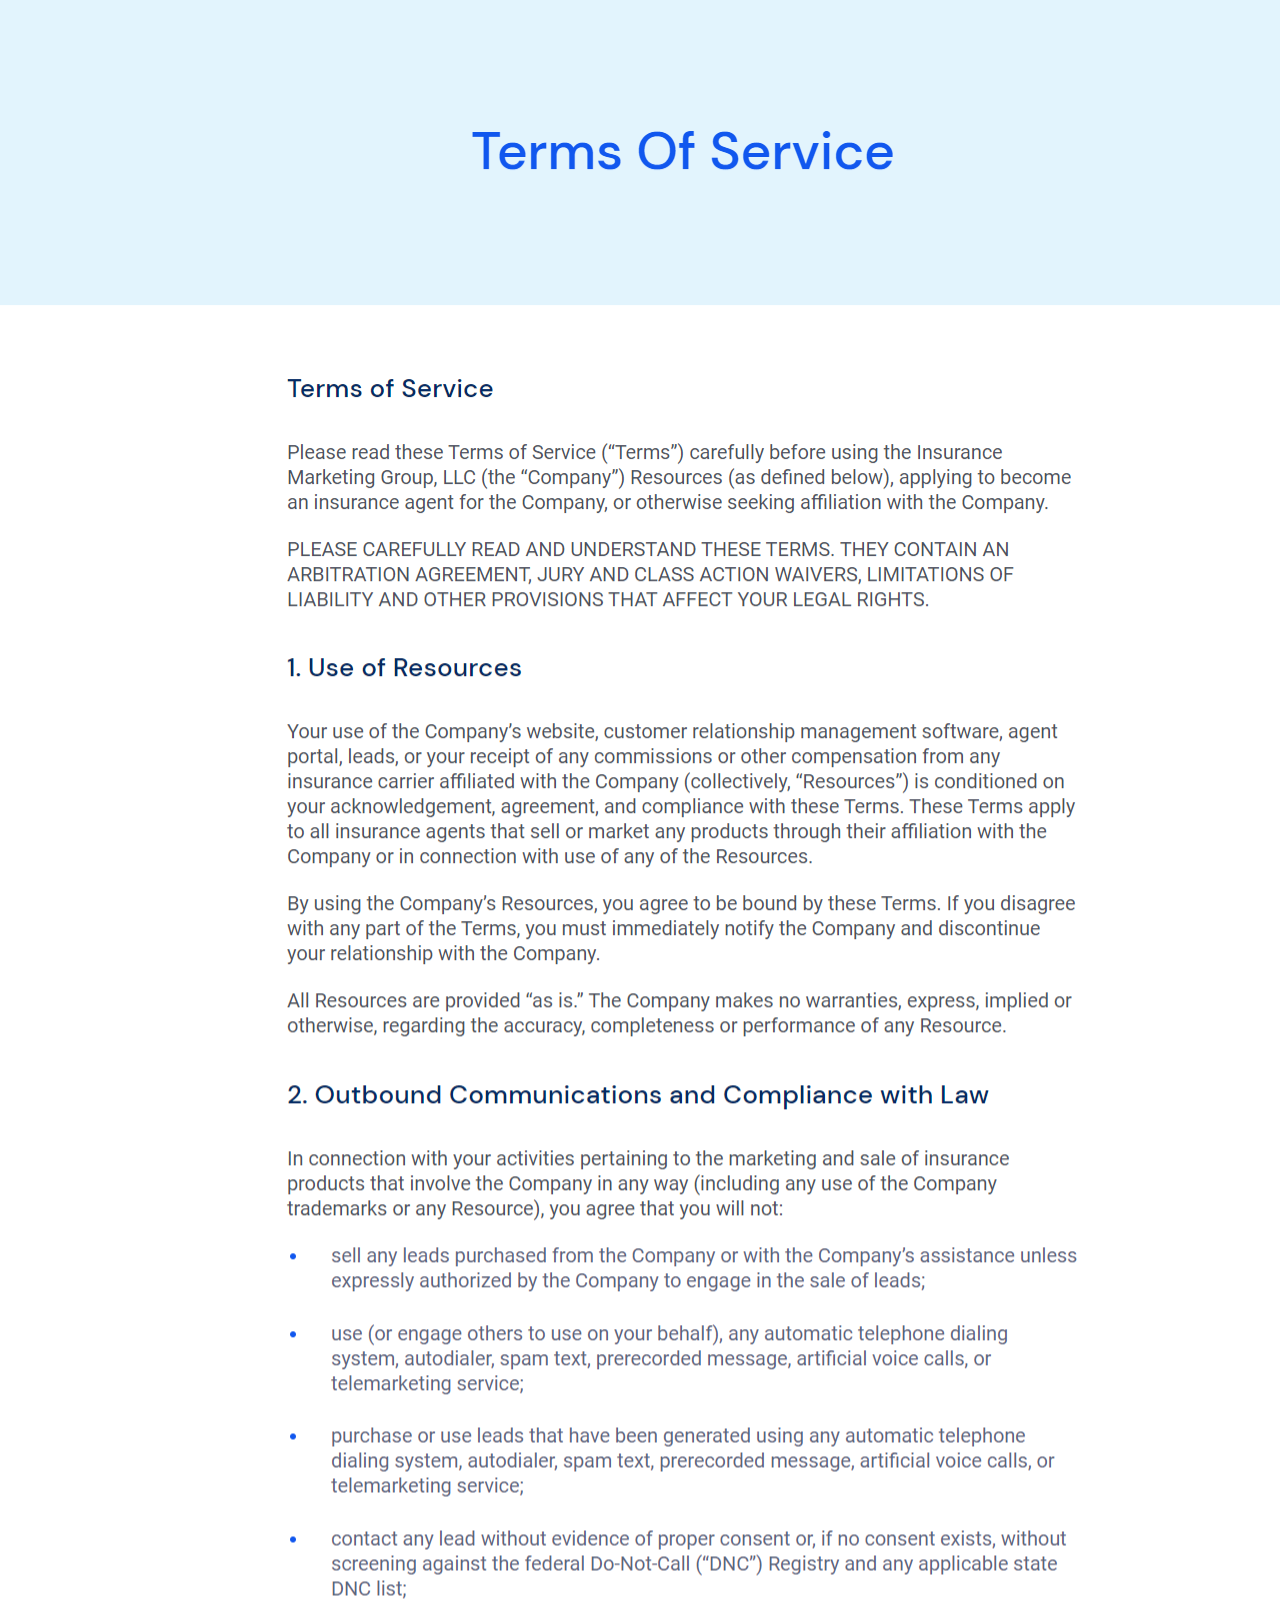
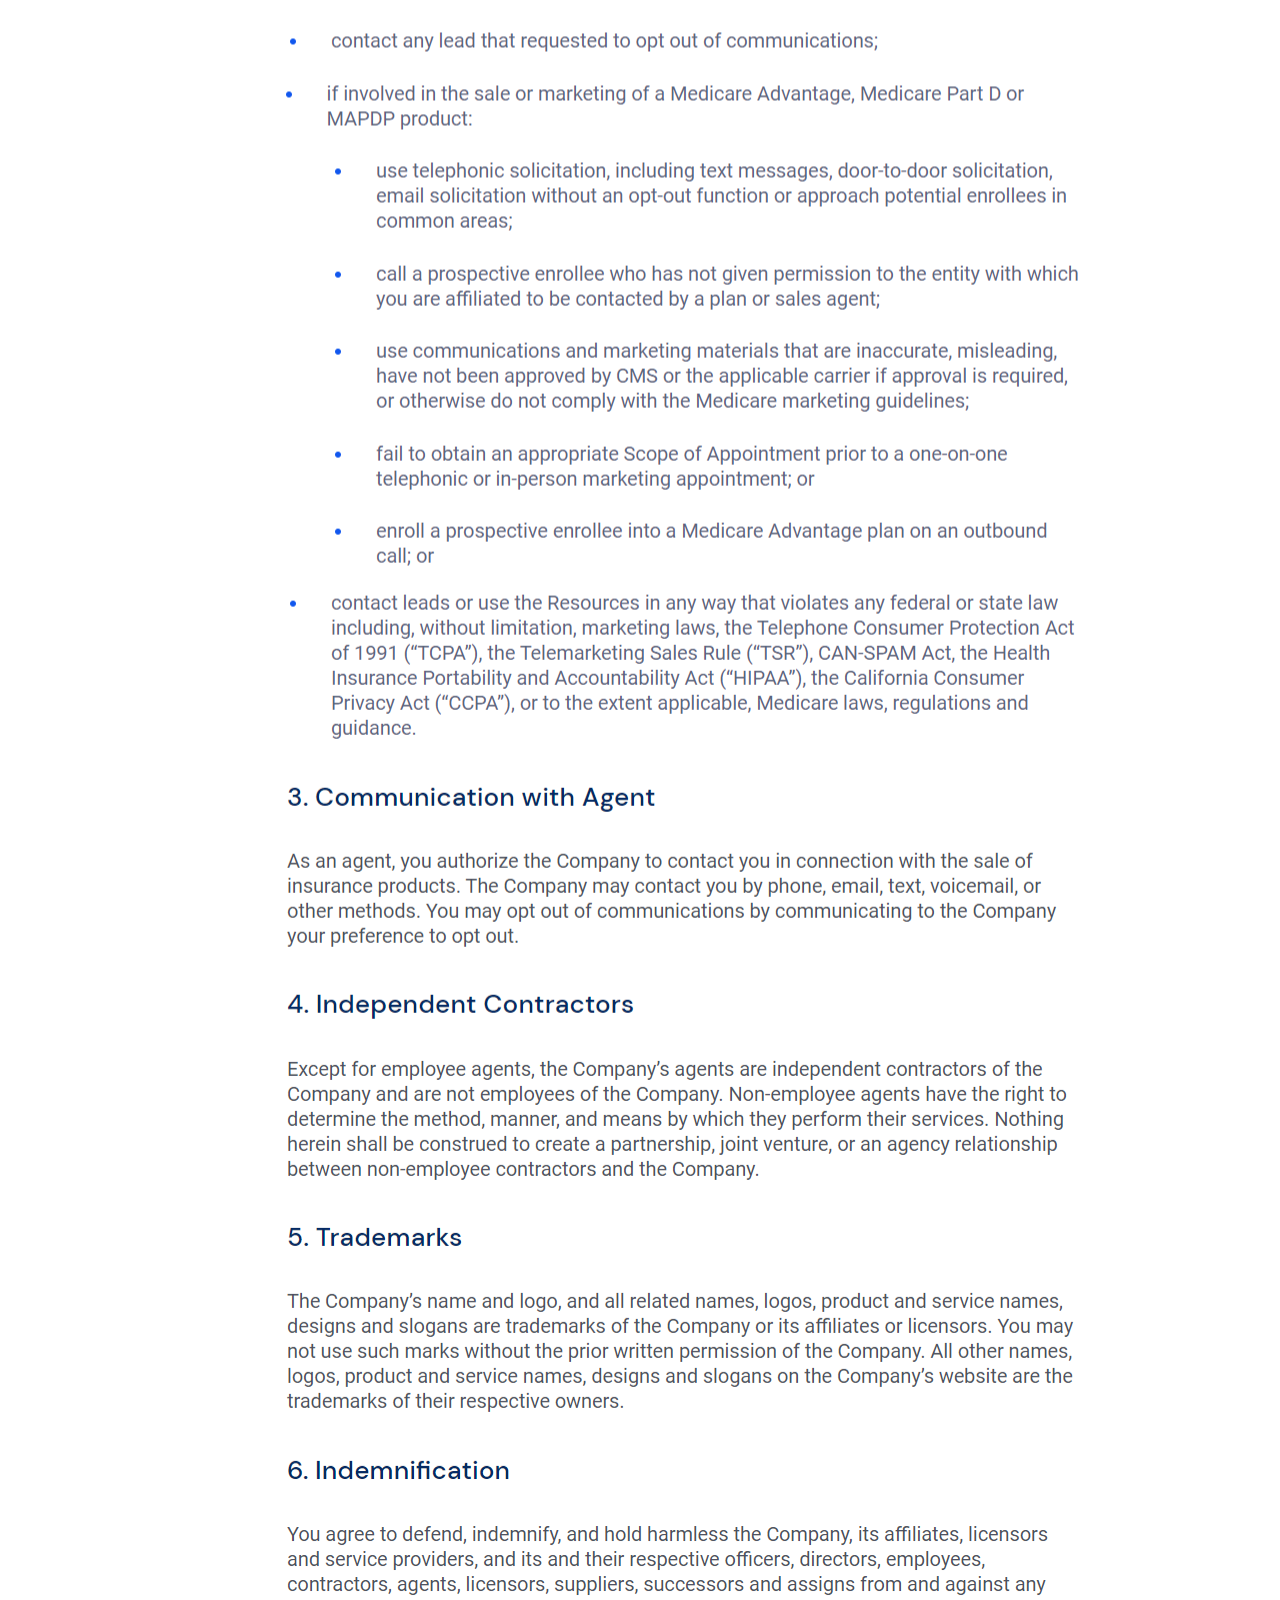
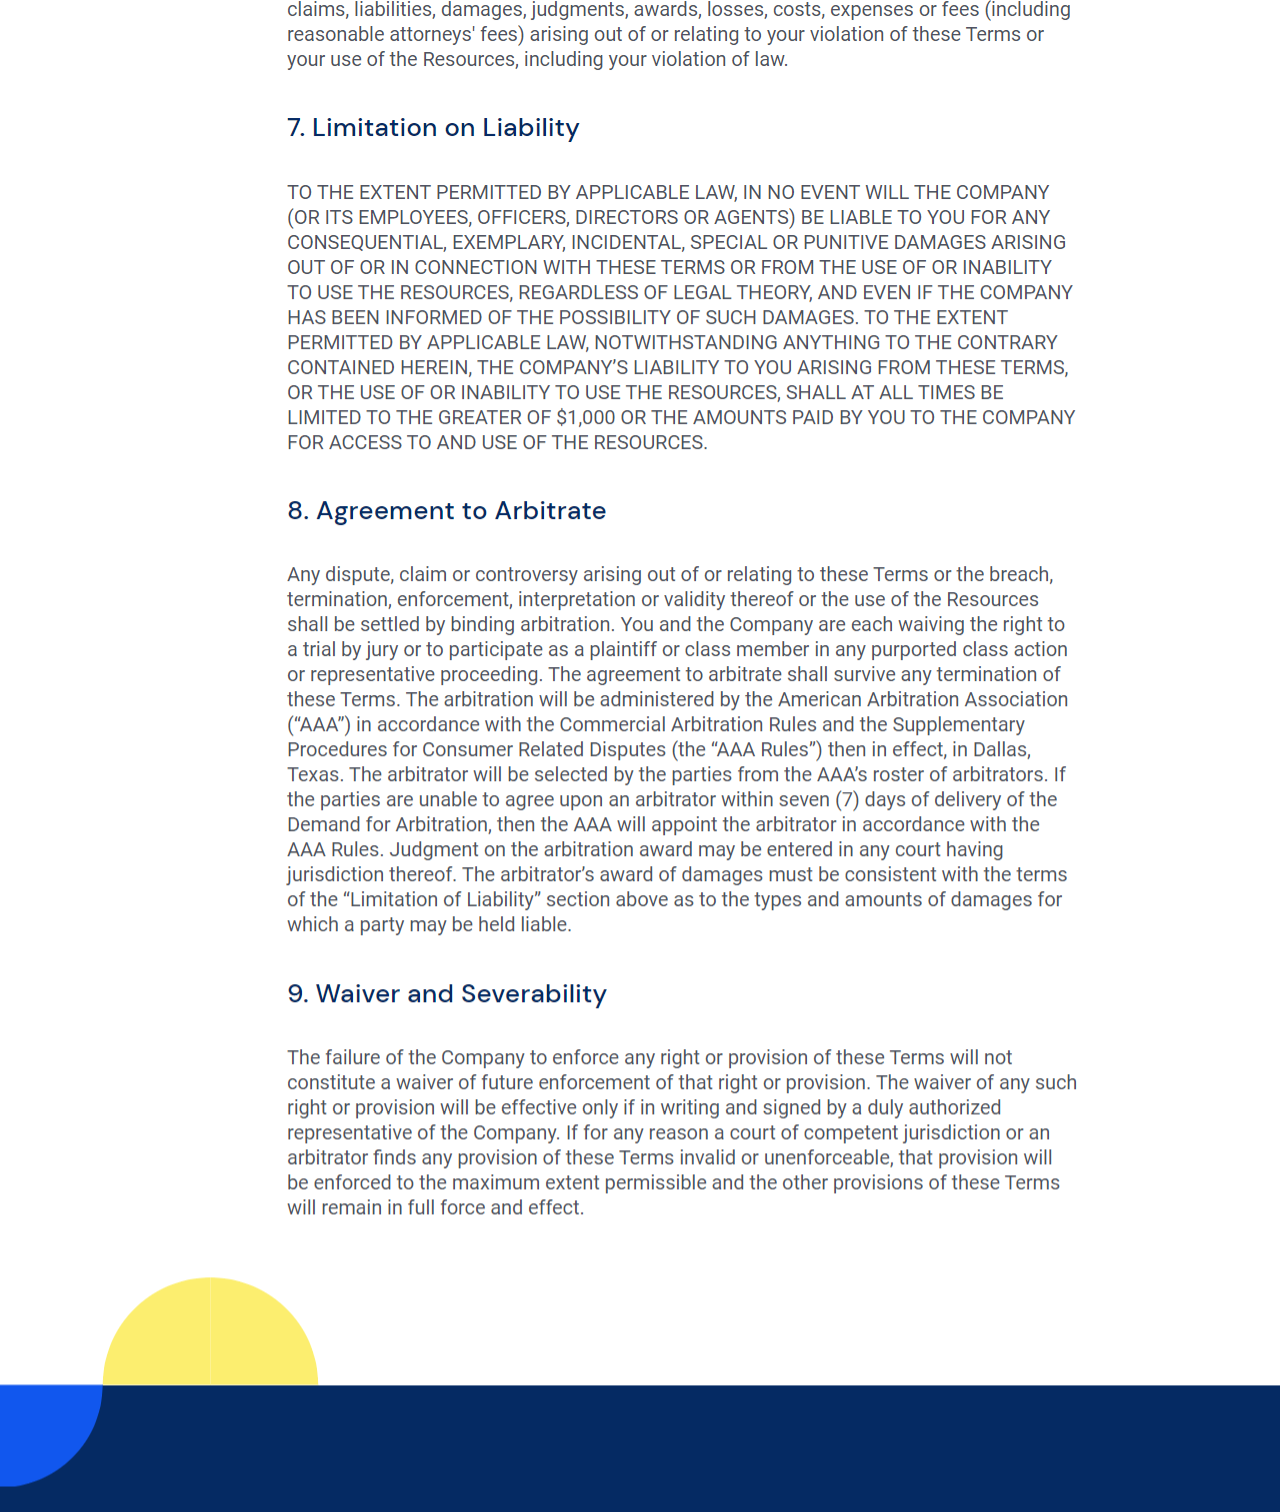
<file: terms.html>
<!DOCTYPE html>
<html lang="en">

<head>
    <meta charset="UTF-8">
    <meta name="viewport" content="width=device-width, initial-scale=1.0">
    <title>MedicareEnroll</title>
    <link rel="icon" href="img/favicon.ico" type="image/x-icon">
    <link rel="preconnect" href="https://fonts.gstatic.com">
    <link href="https://fonts.googleapis.com/css2?family=Roboto:wght@200;400;500;600;700&display=swap" rel="stylesheet">
     <link rel="stylesheet" href="css/style.css">
    <link href="css/aos.css" rel="stylesheet">

 
</head>

<body class="body__main">
    <div class="privacynotice">
        <img src="img/terms.png" alt="" >
    </div>
</body>
</file>
<file: css/style.css>
* {
  box-sizing: border-box;
  margin: 0;
  padding: 0;
}

.container {
  max-width: 1110px;
  margin: 0 auto;
  width: 100%;
}

@media (max-width: 1122px) {
  .container {
    max-width: 100%;
    padding: 0 10px;
  }
}

@media (max-width: 767.98px) {
  .container {
    max-width: 100%;
  }
}

a {
  text-decoration: none;
  color: black;
}

ul,
li {
  margin: 0;
  list-style: none;
  padding: 0;
}

h1,
h2,
h3,
h4,
h5,
h6,
p {
  margin: 0;
  padding: 0;
}

@-webkit-keyframes fade {
  0% {
    opacity: 0;
  }
  100% {
    opacity: 1;
  }
}

@keyframes fade {
  0% {
    opacity: 0;
  }
  100% {
    opacity: 1;
  }
}

.btn {
  background: #223f99;
  transition: 0.3s all ease;
}

.btn:hover {
  background: #132968;
}

table {
  border-collapse: collapse;
  margin-bottom: 20px;
  width: 100%;
}
table td {
  padding: 10px;
  border: 1px solid #ccc;
}

body {
  font-family: "Roboto", sans-serif;

}

nav .navbar {
  display: flex;
  justify-content: space-between;
  align-items: center;
  padding-top: 24px;
  padding-bottom: 25px;
}

nav .logo {
  max-width: 208px;
}
nav .logo img {
  max-width: 100%;
}
.logo{
  text-align : center;
  color: #959292;
}
form .logo{
  margin-bottom: 20px;
}
form .nav__phone{
  font-family: 'DM Sans Medium', sans-serif;
}

@media (max-width: 550px) {
  nav .navbar {
    flex-direction: column;
    align-items: center;
    padding-bottom: 15px;
    width: 100%;
    text-align: center;
  }
}


nav .navbar .nav__phone {
  display: flex;
  align-items: end;
}

@media (max-width: 768px) {
  nav .navbar .nav__phone {
    flex-shrink: 0;
  }
}

nav .navbar .nav__phone .phone__label {
  font-family: "DM Sans", arial, sans-serif;
  font-size: 18px;
  font-style: normal;
  font-weight: 500;
  line-height: 23px;
  background: none;
  border: solid transparent;
  border-width: 0 0 2px;
  color: #052a63;

  min-height: 21px;
  padding-bottom: 4px;
  text-decoration: none;
  text-transform: capitalize;
}
nav .navbar .nav__phone .phone__label a{
  cursor: pointer;
}
nav .navbar .nav__phone .phone__label a {
  color: #052a63;
}

@media (max-width: 768px) {
  nav .navbar .nav__phone .phone__label {
    font-size: 15px;
  }
}

nav .navbar .nav__phone .phone__link {
  font-style: normal;
  font-weight: 600;
  font-size: 18px;
  line-height: 24px;
  letter-spacing: 0.02em;
  color: #052a63;
}

@media (max-width: 768px) {
  nav .navbar .nav__phone .phone__link {
    font-size: 18px;
  }
}

nav .navbar .nav__phone .phone__link:hover {
  transform: scale(1.02);
  transition: 0.3s transform ease;
}

nav .navbar .nav__phone .phone__link span {
  font-weight: 100;
  color: #223f99;
}

.nav__phone {
  display: flex;
  align-items: center;
  flex-direction: column;
}
form .text-form{
  color: #223f99;

  text-decoration: underline;
  font-size: 25px;
  font-weight: 700;
  letter-spacing: -1px;
}
.info-block {
  text-align: center;
}
form .text-form:hover{
  color: #052a63;
  text-decoration: none;

}
@media (max-width: 768px) {
  .nav__phone {
    flex-shrink: 0;
  }
}

.nav__phone .phone__descr {
  font-style: normal;
  font-weight: normal;
  font-size: 12px;
  line-height: 21px;
  text-align: right;
  letter-spacing: 0.04em;
  color: #052a63;
}

.nav__phone .phone__label  {
  font-style: normal;
  font-weight: 500;
  font-size: 24px;
  line-height: 24px;
  color: #223f99;
}
.nav__phone .phone__label  a{
  font-weight: 700;
  color: #223f99;
}
.nav__phone .phone__label a:hover{
  color: #0d1a41;
}

@media (max-width: 992px) {
  .nav__phone .phone__label {
    font-size: 18px;
  }
}
@media (max-width: 768px) {
  nav .navbar{
    padding-top: 10px;
    padding-bottom: 10px;
  }
  nav .navbar .logo img {
    max-width: 350px;
    width: 60%;
    height: auto;
  }
  .logo,
  .nav__phone .phone__descr {
    font-size: 12px;
    line-height: 12px;
  }
}
@media (max-width: 550px) {
  nav .navbar .nav__phone {
    display: block;
    margin-top: 10px;
  }
  .nav__phone .phone__descr {
    text-align: center;
  }
}

.nav__phone .phone__link {
  font-style: normal;
  font-weight: 600;
  font-size: 24px;
  line-height: 24px;
  letter-spacing: 0.02em;
  color: #2d272e;
  margin-left: 5px;
  position: relative;
}

@media (max-width: 992px) {
  .nav__phone .phone__link {
    font-size: 18px;
  }
}

.nav__phone .phone__link::after {
  left: 0;
  width: 0;
  bottom: 0px;
  background: black;
  height: 1px;
  content: "";
  position: absolute;
  transition: 0.3s all ease;
}

.nav__phone .phone__link:hover {
  transition: 0.3s all ease;
}

.nav__phone .phone__link:hover::after {
  width: 100%;
}

header {
  width: 100%;
}

header .header__wrapper {
  background: url("../img/bg.jpg") center/cover no-repeat;
  padding-top: 70px;
  padding-bottom: 111px;
  z-index: 1;
  position: relative;
}

header .header__wrapper.top {
  background: url("../img/bg.jpg") top/cover no-repeat;
}

header nav {
  position: fixed;
  z-index: 10000;
  left: 0;
  top: 0;
  right: 0;
  width: 100vw;
  background: #fff;
}

.header__offset {
  height: 92px;
}

@media (max-width: 768px) {
  .header__offset {
    height: 60px;
  }
}

@media (max-width: 567px) {
  .header__offset {
    height: 130px;
  }
}

@media (max-width: 1120px) {
  header .header__wrapper {
    padding: 50px 0;
  }
}

@media (max-width: 768px) {
  header .header__wrapper {
    padding: 25px 0;
  }

  header .header__wrapper::before {
    position: absolute;
    content: "";
    left: 0;
    right: 0;
    bottom: 0;
    top: 0;
    background: rgba(255, 255, 255, 0.7);
    z-index: -1;
  }
}

header .header__wrapper .header__item {
  max-width: 640px;
  width: 100%;
}

@media (max-width: 900px) {
  header .header__wrapper {
    background-position: center right;
  }
}

@media (max-width: 768px) {
  header .header__wrapper .header__item {
    max-width: 100%;
  }
}

header .header__wrapper .header__item .header__title {

  font-family: 'Roboto', sans-serif;
  font-style: normal;
  font-size: 56px;
  line-height: 60px;
  letter-spacing: 0.01em;
  color: #052a63;
}

@media (max-width: 768px) {
  header .header__wrapper .header__item .header__title {
    font-size: 45px;
    line-height: 1.2;
  }
}

@media (max-width: 550px) {
  header .header__wrapper .header__item .header__title {
    font-size: 35px;
    line-height: 1.2;
  }
}

@media (max-width: 374px) {
  header .header__wrapper .header__item .header__title {
    font-size: 30px;
    line-height: 1.2;
  }
}

header .header__wrapper .header__item .header__subtitle {
  font-style: normal;
  font-weight: 200;
  font-size: 44px;
  line-height: 48px;
  letter-spacing: 0.01em;
  color: #000;
  margin-top: 30px;
}

header .header__wrapper .header__item .header__text {
  font-style: normal;
  font-weight: 200;
  font-size: 18px;
  line-height: 23px;
  margin-top: 30px;
  color: #000;
  max-width: 430px;
  width: 100%;
}

header .header__wrapper .header__item .header__text span {
  font-weight: 700;
}

header .header__wrapper .header__item .header__list {
  margin-top: 5px;
  margin-left: 20px;
}

header .header__wrapper .header__item .header__list-item {
  font-style: normal;
  font-weight: 700;
  font-size: 18px;
  letter-spacing: 0.01em;
  color: #000;
  margin-top: 15px;
  padding-left: 25px;
  position: relative;
}

header .header__wrapper .header__item .header__list-item::after {
  position: absolute;
  left: 0px;
  top: 7px;
  background: #000;
  border-radius: 100%;
  width: 5px;
  height: 5px;
  content: "";
}

@media (max-width: 768px) {
  header .header__wrapper .header__item .header__list-item {
    line-height: 1;
  }
  header .header__wrapper .header__item .header__subtitle {
    font-size: 30px;
    line-height: 34px;
  }
}

.section__about {
  padding: 100px 0;
  margin-top: -30px;
}

@media (max-width: 992px) {
  .section__about {
    margin-top: 0;
    padding: 50px 0;
  }
}

.section__about .about {
  display: flex;
}

@media (max-width: 992px) {
  .section__about .about {
    flex-wrap: wrap;
  }
}

.section__about .about__item {
  flex: 0 0 50%;
  z-index: 1111;
}

.section__about .about__item .about__title {
  font-family: "Roboto";
  font-weight: 700;
  font-style: normal;
  font-size: 51px;
  line-height: 55px;
  letter-spacing: -0.01em;
  max-width: 410px;
  width: 100%;
  color: #2d272e;
}

@media (max-width: 992px) {
  .section__about .about__item .about__title {
    max-width: 100%;
  }
}

@media (max-width: 768px) {
  .section__about .about__item .about__title {
    font-size: 35px;
    line-height: 1.2;
  }
}

.section__about .about__item .about__text {
  font-style: normal;
  font-weight: 200;
  font-size: 20px;
  line-height: 26px;
  max-width: 445px;
  width: 100%;
  color: #2d272e;
  margin-top: 25px;
}

@media (max-width: 992px) {
  .section__about .about__item .about__text {
    max-width: 100%;
  }
}

.section__about .about__item .about__text span {
  color: #3a5293;
}

.section__about .about__item .about__form {
  margin-top: -280px;
  margin-bottom: -120px;
  max-width: 540px;
  width: 100%;
  padding: 30px;
  background: #ffffff;
  border: 0.5px solid #0066cc;
  box-sizing: border-box;
  box-shadow: 0px 11px 25px rgba(151, 176, 201, 0.15);
  border-radius: 10px;
  z-index: 1111;
  font-family: "Inter", sans-serif;
}

.section__about .about__item .about__form .policy {
  color: #223f99;
  text-decoration: underline;
}
.section__about .about__item .about__form .policy:hover {
  opacity: 0.8;
  text-decoration: none;
}

.section__about .about__item .about__form .form__title {
  font-style: normal;
  font-weight: bold;
  font-size: 23px;
  line-height: 110%;
  letter-spacing: -0.005em;
  color: #2d272e;
}

.section__about .about__item .about__form .inputs {
  margin-top: 20px;
}

.section__about .about__item .about__form .inputs .form__input {
  margin-top: 13px;
  background: #e3e9f9;
  opacity: 0.63;
  border-radius: 5px;
  width: 100%;
  height: 50px;
  outline: none;
  border: none;
  padding: 0 16px;
  font-style: normal;
  font-weight: 500;
  font-size: 15px;
  line-height: 18px;
  letter-spacing: -0.015em;
  color: #2d272e;
  opacity: 0.8;
  transition: 0.3s all ease;
}

.section__about .about__item .about__form p {
  margin-top: 30px;
}

.section__about .about__item .about__form .inputs .form__input:focus {
  border: 0.5px solid #0066cc;
}

.section__about .about__item .about__form .inputs .form__input:hover {
  box-shadow: 0px 1px 5px 1px #0066cc;
  transition: 0.3s all ease;
}
.section__about .about__item .about__form .inputs .form__input.error {
  box-shadow: 0px 1px 5px 1px #cc0000;
}

@media (max-width: 1123px) {
  .section__about .about__item .about__form .inputs .form__input {
    max-width: 100%;
  }
}

@media (max-width: 768px) {
  .section__about .about__item .about__form .inputs .form__input {
    height: 40px;
  }
}

.section__about
  .about__item
  .about__form
  .inputs
  .form__input::-webkit-input-placeholder {
  font-style: normal;
  font-weight: 500;
  font-size: 15px;
  line-height: 18px;
  letter-spacing: -0.015em;
  color: #2d272e;
  opacity: 0.8;
}

.section__about
  .about__item
  .about__form
  .inputs
  .form__input:-ms-input-placeholder {
  font-style: normal;
  font-weight: 500;
  font-size: 15px;
  line-height: 18px;
  letter-spacing: -0.015em;
  color: #2d272e;
  opacity: 0.8;
}

.section__about
  .about__item
  .about__form
  .inputs
  .form__input::-ms-input-placeholder {
  font-style: normal;
  font-weight: 500;
  font-size: 15px;
  line-height: 18px;
  letter-spacing: -0.015em;
  color: #2d272e;
  opacity: 0.8;
}

.section__about .about__item .about__form .inputs .form__input::placeholder {
  font-style: normal;
  font-weight: 500;
  font-size: 15px;
  line-height: 50px;
  letter-spacing: -0.015em;
  color: #2d272e;
  opacity: 0.8;
}

.section__about .about__item .about__form .form__btn {
  display: flex;
  justify-content: center;
  align-items: center;
  font-style: normal;
  font-weight: 500;
  font-size: 20px;
  line-height: 105%;
  text-transform: capitalize;
  color: #ffffff;
  border-radius: 5px;
  border: none;
  outline: none;
  width: 100%;
  height: 58px;
  margin: 35px 0;
  cursor: pointer;
}

@media (max-width: 768px) {
  .section__about .about__item .about__form .form__btn {
    height: 50px;
  }
}

.section__content {
  padding: 100px 0;
}
.section__content h1 {
  margin-bottom: 20px;
  font-size: 30px;
}
.section__content h3 {
  margin-bottom: 20px;
}
.section__content p {
  margin-bottom: 20px;
}
.section__content ul,
ol {
  margin-bottom: 20px;
  margin-left: 40px;
}
.section__content ul li,
ol li {
  margin-bottom: 10px;
  list-style-type: disc;
}

.checkbox__item {
  margin-top: 20px;
  display: flex;
  align-items: center;
  font-style: normal;
  font-weight: normal;
  font-size: 15px;
  line-height: 24px;
  color: #2d272e;
  opacity: 0.86;
  cursor: pointer;
}

@media (max-width: 768px) {
  .checkbox__item {
    line-height: 1;
  }
}

.checkbox__item .checkbox__input {
  display: none;
}

.checkbox__item .checkbox__input:checked + .fake::before {
  opacity: 1;
}

.checkbox__item .fake {
  height: 22px;
  width: 22px;
  box-sizing: border-box;
  display: flex;
  margin-right: 11px;
  position: relative;
  background: #edf1fb;
  border-radius: 3px;
  flex-shrink: 0;
}

.checkbox__item .fake::before {
  content: "";
  position: absolute;
  display: block;
  height: 15px;
  width: 15px;
  background: url("../img/check.svg") center no-repeat;
  top: 50%;
  box-sizing: border-box;
  left: 50%;
  transform: translate(-50%, -50%);
  border-radius: 50%;
  opacity: 0;
  transition: 0.3s all ease;
}

.section__info {
  padding-bottom: 200px;
  position: relative;
  overflow: hidden;
}

@media (max-width: 768px) {
  .section__info {
    padding-bottom: 50px;
  }
  .section__info .info__img {
    display: none;
  }
}

.section__info .info__img {
  position: absolute;
  right: 0;
  bottom: 0;
  z-index: -1;
  width: 100%;
}

@media (max-width: 1350px) {
  .section__info .info__img {
    max-width: 700px;
    width: 100%;
    height: auto;
  }
}

.section__info .info__block {
  padding: 50px 0;
  display: flex;
}

@media (max-width: 1130px) {
  .section__info .info__block.second__block .info__block-item {
    flex: 0 0 100%;
  }
}

@media (max-width: 768px) {
  .section__info .info__block.second__block {
    padding-bottom: 75px;
  }
}

@media (max-width: 768px) {
  .section__info .info__block {
    flex-wrap: wrap;
    padding: 25px 0;
  }
}

.section__info .info__block-item {
  flex: 0 0 50%;
}

@media (max-width: 1130px) {
  .section__info .info__block-item img {
    max-width: 100%;
    width: 100%;
    height: auto;
  }
}

@media (max-width: 768px) {
  .section__info .info__block-item {
    flex: 0 0 100%;
  }
}

.section__info .info__block-item .info__title {
  font-family: 'Roboto', sans-serif;
  font-style: normal;
  font-weight: bold;
  font-size: 55px;
  line-height: 55px;
  max-width: 560px;
  width: 100%;
  color: #2d272e;
  margin-top: 90px;
  margin-left: -75px;
}

@media (max-width: 1130px) {
  .section__info .info__block-item .info__title {
    margin-top: 15px;
    font-size: 45px;
  }
}

@media (max-width: 768px) {
  .section__info .info__block-item .info__title {
    margin-left: 0;
    max-width: 100%;
    font-size: 35px;
    line-height: 1.2;
  }
}

.section__info .info__block-item .info__text {
  font-style: normal;
  font-weight: normal;
  font-size: 17px;
  line-height: 22px;
  margin-top: 35px;
  margin-left: 70px;
  color: #2d272e;
  max-width: 350px;
  width: 100%;
}

@media (max-width: 1130px) {
  .section__info .info__block-item .info__text {
    margin-left: 25px;
  }
}

@media (max-width: 768px) {
  .section__info .info__block-item .info__text {
    margin-left: 0;
    max-width: 100%;
    margin-top: 15px;
  }
}

.section__info .info__block-item .info__list {
  margin-top: 20px;
  margin-left: 70px;
}

@media (max-width: 1130px) {
  .section__info .info__block-item .info__list {
    margin-left: 25px;
  }
}

.section__info .info__block-item .info__list-item {
  font-style: normal;
  font-weight: normal;
  font-size: 18px;
  margin-top: 15px;
  letter-spacing: 0.005em;
  color: #2d272e;
  padding-left: 25px;
  position: relative;
}

@media (max-width: 1130px) {
  .section__info .info__block-item .info__list-item {
    margin-top: 10px;
  }
}

.section__info .info__block-item .info__list-item::after {
  position: absolute;
  content: "";
  width: 5px;
  height: 5px;
  left: 0;
  top: 9px;
  background: #0066cc;
  border-radius: 100%;
}

.section__info .info__block-item .info__list-item:last-child::after {
  display: none;
}

.section__info .info__block-item .info__title-second {
  font-family: 'Roboto', sans-serif;
  font-style: normal;
  font-weight: bold;
  font-size: 51px;
  line-height: 55px;
  letter-spacing: -0.01em;
  color: #2d272e;
}
.info__block-btn{
  width: 300px;
  height: 58px;
  margin: 35px 0;
  border-radius: 5px;
  color: #ffffff;
  text-align: center;
  background: #223f99;
  font-weight: 500;
  font-size: 20px;
  padding: 17px 0;
  cursor: pointer;
  border: none;
}
.info__block-btn:hover{
  background: #052a63;
}
@media (max-width: 1130px) {
  .section__info .info__block-item .info__title-second {
    font-size: 45px;
  }
}

@media (max-width: 768px) {
  .section__info .info__block-item .info__title-second {
    margin-left: 0;
    max-width: 100%;
    font-size: 35px;
    line-height: 1.2;
  }
}

.section__info .info__block-item .info__contacts {
  display: flex;
  justify-content: space-between;
}

@media (max-width: 1130px) {
  .section__info .info__block-item .info__contacts {
    display: block;
  }
}

.section__info .info__block-item .info__contacts .contact__item {
  flex: 0 0 50%;
  width: 100%;
  margin-top: 60px;
}

@media (max-width: 1130px) {
  .section__info .info__block-item .info__contacts .contact__item {
    flex: 0 0 100%;
    margin-top: 25px;
  }
}

.section__info .info__block-item .info__contacts .contact__item.second__item {
  padding-left: 30px;
}

@media (max-width: 1130px) {
  .section__info .info__block-item .info__contacts .contact__item.second__item {
    padding-left: 0;
  }
}

.section__info
  .info__block-item
  .info__contacts
  .contact__item
  .contacts__title {
  font-style: normal;
  font-weight: bold;
  font-size: 24px;
  line-height: 24px;
  color: #2d272e;
}

.section__info
  .info__block-item
  .info__contacts
  .contact__item
  .contacts__text {
  font-style: normal;
  font-weight: normal;
  font-size: 17px;
  line-height: 21px;
  color: #2d272e;
  margin-top: 7px;
  max-width: 230px;
  width: 100%;
}

.section__info
  .info__block-item
  .info__contacts
  .contact__item
  .contacts__phone {
  font-style: normal;
  font-weight: 600;
  font-size: 30px;
  line-height: 21px;
  letter-spacing: 0.04em;
  color: rgba(34, 63, 153, 0.97);
  margin-top: 30px;
  display: flex;
}

.section__info
  .info__block-item
  .info__contacts
  .contact__item
  .contacts__phone:hover {
  transform: scale(1.02);
  transition: 0.3s transform ease;
}

.section__info
  .info__block-item
  .info__contacts
  .contact__item
  .contacts__date {
  margin-top: 10px;
  font-style: normal;
  font-weight: 500;
  font-size: 16px;
  line-height: 22px;
  letter-spacing: -0.02em;
  color: #2d272e;
  opacity: 0.69;
}

.section__info .info__block-item .info__contacts .contact__item .contacts__btn {
  display: flex;
  justify-content: center;
  align-items: center;
  width: 160px;
  height: 49px;
  border-radius: 5px;
  font-style: normal;
  font-weight: 500;
  font-size: 17px;
  line-height: 24px;
  text-align: center;
  text-transform: capitalize;
  color: #ffffff;
  margin-top: 30px;
}

.info__subtitle {
  font-style: normal;
  font-weight: normal;
  font-size: 20px;
  line-height: 25px;
  color: #2d272e;
  margin-top: 30px;
  margin-bottom: 30px;
}

.info__phone {
  font-style: normal;
  font-weight: 600;
  font-size: 38px;
  line-height: 21px;
  letter-spacing: 0.04em;
  color: rgba(34, 63, 153, 0.97);
  margin-top: 15px;
  margin-bottom: 15px;
  position: relative;

}
.info__phone a{
  cursor: pointer;
}
.info__phone a {
  color: rgba(34, 63, 153, 0.97);
}

.info__phone span {
  font-weight: 200;
}

.info__phone::after,
.phone__label::after {
  left: 0;
  width: 0;
  bottom: -15px;
  background: rgba(34, 63, 153, 0.97);
  height: 1px;
  content: "";
  position: absolute;
  transition: 0.3s all ease;
}

.info__phone:hover,
.phone__label:hover {
  transition: 0.3s all ease;
}

.info__phone:hover::after {
  width: 55%;
}

@media (max-width: 768px) {
  .info__phone {
    font-size: 24px;
  }
}

.info__date {
  font-style: normal;
  font-weight: 500;
  font-size: 16px;
  line-height: 22px;
  letter-spacing: -0.02em;
  color: rgba(34, 63, 153, 0.97);
  opacity: 0.69;
}

footer:before {
  background-image: url("../img/footer-bg.svg");
  background-repeat: no-repeat;
  background-size: 291px;
  content: "";
  height: 190px;
  left: 0;
  position: absolute;
  top: -98px;
  width: 290px;
}

footer {
  padding: 50px 0 20px;
  background: #052a63;
  display: flex;
  align-items: center;
  position: relative;
}

footer .footer__text {
  font-style: normal;
  font-weight: normal;
  font-size: 16px;
  line-height: 21px;
  letter-spacing: 0.04em;
  color: #ffffff;
  -webkit-font-smoothing: antialiased;
}
footer a {
  color: #fff;
}
footer a:hover {
  opacity: 0.8;
}

footer .footer-logo {
  float: left;
}
footer .footer-questions {
  float: right;
}
footer .footer-questions span {
  color: #ff0;
  display: block;
}
footer .footer-legal {
  float: left;
  width: 100%;
  margin-top: 30px;
}
.header__wrapper-thanks {
  background: url("../img/thanks__bg.jpg") top/cover no-repeat;
  padding: 160px 0;
  position: relative;
  z-index: 1;
}

@media (max-width: 768px) {
  .header__wrapper-thanks::before {
    position: absolute;
    content: "";
    left: 0;
    right: 0;
    bottom: 0;
    top: 0;
    background: rgba(1, 1, 1, 0.5);
    z-index: -1;
  }
  .header__wrapper-thanks {
    background: url("../img/thanks__bg.jpg") right/cover no-repeat;
  }
}

.header__wrapper-thanks .thanks__title {
  font-family: "Inter", sans-serif;
  font-style: normal;
  font-weight: bold;
  font-size: 66px;
  line-height: 92%;
  letter-spacing: 0.01em;
  color: #000;
  max-width: 635px;
  z-index: 2;
}

@media (max-width: 992px) {
  .header__wrapper-thanks .thanks__title {
    font-size: 60px;
    line-height: 1.2;
    max-width: 300px;
  }
}
.privacynotice img{
  width: auto; 
  height: auto; 
  display: block; 
  margin: 0 auto;
}
@media (max-width: 768px) {
  .header__wrapper-thanks .thanks__title {
    text-align: center;
    max-width: 100%;
    font-size: 50px;
  }
  .privacynotice img{
    width: 100%;
  }
}

.thanks__second-title {
  font-family: "Inter", sans-serif;
  font-style: normal;
  font-weight: bold;
  font-size: 52px;
  line-height: 92%;
  letter-spacing: 0.01em;
  max-width: 635px;
  z-index: 2;
  margin-bottom: 30px;
}

.thanks__text {
  margin-bottom: 30px;
}

.section__thanks {
  padding-top: 150px;
  padding-bottom: 40px;
}

@media (max-width: 1130px) {
  .section__thanks {
    padding-top: 50px;
  }
}

.section__thanks .thanks {
  display: flex;
  justify-content: space-between;
}

@media (max-width: 1130px) {
  .section__thanks .thanks {
    flex-wrap: wrap;
  }
}

.section__thanks .thanks__item {
  width: 50%;
}

@media (max-width: 1130px) {
  .section__thanks .thanks__item {
    flex: 0 0 100%;
  }
}

.section__thanks .thanks__item .thanks__block {
  display: flex;
  flex-direction: column;
  max-width: 350px;
  width: 100%;
}

@media (max-width: 1130px) {
  .section__thanks .thanks__item .thanks__block {
    margin: 0 auto;
  }
}

.section__thanks .thanks__item .thanks__block .thanks__title {
  font-style: normal;
  font-weight: 800;
  font-size: 64px;
  line-height: 51px;
  text-align: left;
  letter-spacing: -0.005em;
  color: #2d272e;
}

@media (max-width: 500px) {
  .section__thanks .thanks__item .thanks__block .thanks__title {
    font-size: 45px;
  }
  .info__block .info__block-btn{
    display: block;
    margin: 30px auto;
  }
}

.section__thanks .thanks__item .thanks__block .thanks__text {
  font-style: normal;
  font-weight: normal;
  font-size: 17px;
  line-height: 21px;
  text-align: left;
  color: #2d272e;
  margin-top: 25px;
}

.section__thanks .thanks__item .thanks__block .thanks__btn,
.thanks__item .thanks__btn {
  display: flex;
  justify-content: center;
  align-items: center;
  height: 58px;
  width: 100%;
  border-radius: 5px;
  font-style: normal;
  font-weight: 500;
  font-size: 20px;
  line-height: 105%;
  text-align: center;
  text-transform: capitalize;
  color: #ffffff;
  margin-top: 40px;
}

.section__thanks .thanks__item .contacts__subtitle {
  font-style: normal;
  font-weight: 600;
  font-size: 23px;
  line-height: 22px;
  color: #000000;
  margin-left: 30px;
}

@media (max-width: 1130px) {
  .section__thanks .thanks__item .contacts__subtitle {
    margin-left: 0;
    margin-top: 50px;
  }
}

.section__thanks .thanks__item .info__contacts {
  display: flex;
  justify-content: space-between;
}

@media (max-width: 768px) {
  .section__thanks .thanks__item .info__contacts {
    flex-wrap: wrap;
  }
}

.section__thanks .thanks__item .info__contacts .contact__item {
  max-width: 350px;
  width: 100%;
  background: #f3f6fa;
  border-radius: 10px;
  padding: 30px;
  margin-left: 30px;
  margin-top: 25px;
}

@media (max-width: 1130px) {
  .section__thanks .thanks__item .info__contacts .contact__item {
    margin-left: 0;
  }
}

@media (max-width: 768px) {
  .section__thanks .thanks__item .info__contacts .contact__item {
    max-width: 100%;
    display: flex;
    flex-direction: column;
    align-items: center;
  }
}

.section__thanks .thanks__item .info__contacts .contact__item .contacts__title {
  font-style: normal;
  font-weight: bold;
  font-size: 24px;
  line-height: 24px;
  color: #2d272e;
}

.section__thanks .thanks__item .info__contacts .contact__item .contacts__text {
  font-style: normal;
  font-weight: normal;
  font-size: 17px;
  line-height: 21px;
  color: #2d272e;
  margin-top: 7px;
  max-width: 230px;
  width: 100%;
}

.section__thanks .thanks__item .info__contacts .contact__item .contacts__phone {
  font-style: normal;
  font-weight: 600;
  font-size: 25px;
  line-height: 21px;
  letter-spacing: 0.04em;
  color: rgba(34, 63, 153, 0.97);
  margin-top: 30px;
  display: flex;
}

.section__thanks
  .thanks__item
  .info__contacts
  .contact__item
  .contacts__phone:hover {
  transform: scale(1.01);
  transition: 0.3s transform ease;
}

.section__thanks .thanks__item .info__contacts .contact__item .contacts__date {
  margin-top: 10px;
  font-style: normal;
  font-weight: 500;
  font-size: 16px;
  line-height: 22px;
  letter-spacing: -0.02em;
  color: #2d272e;
  opacity: 0.69;
}

.section__thanks .thanks__item .info__contacts .contact__item .contacts__btn {
  display: flex;
  justify-content: center;
  align-items: center;
  width: 160px;
  height: 49px;
  border-radius: 5px;
  font-style: normal;
  font-weight: 500;
  font-size: 17px;
  line-height: 24px;
  text-align: center;
  text-transform: capitalize;
  color: #ffffff;
  margin-top: 30px;
}

.thanks_image {
  max-width: 100%;
}

@media (max-width: 992px) {
  .thanks_image {
    max-width: 100%;
    width: 100%;
    height: auto;
    margin-top: 25px;
  }
}

.thanks__info {
  background: #fdfbdf;
  border-radius: 10px;
  padding: 20px;
  margin-top: 45px;
  max-width: 380px;
  width: 100%;
}

@media (max-width: 1130px) {
  .thanks__info {
    max-width: 100%;
  }
}

.thanks__info .thanks__subtitle {
  font-style: normal;
  font-weight: 600;
  font-size: 23px;
  line-height: 22px;
  text-align: center;
  color: #2d272e;
}

.thanks__info .thanks__phone {
  font-style: normal;
  font-weight: 600;
  font-size: 30px;
  line-height: 34px;
  text-align: center;
  letter-spacing: 0.04em;
  color: #223f99;
  margin-top: 20px;
  display: flex;
  justify-content: center;
  position: relative;
}

@media (max-width: 1130px) {
  .thanks__info .thanks__phone {
    font-size: 25px;
  }
}

.thanks__info .thanks__phone::after {
  left: 0;
  width: 0;
  bottom: -5px;
  background: rgba(34, 63, 153, 0.97);
  height: 1px;
  content: "";
  position: absolute;
  transition: 0.3s all ease;
}

.thanks__info .thanks__phone:hover {
  transition: 0.3s all ease;
}

.thanks__info .thanks__phone:hover::after {
  width: 100%;
}

.thanks__info .thanks__date {
  font-style: normal;
  font-weight: 600;
  font-size: 16px;
  line-height: 21px;
  text-align: center;
  letter-spacing: 0.04em;
  color: #223f99;
  margin-top: 5px;
}

@media (max-width: 992px) {
  .section__about .about__item {
    flex: 0 0 100%;
  }
  .section__about .about__item .about__form {
    margin-top: 20px;
    margin-bottom: 0px;
  }
}

.embed-container {
  position: relative;
  padding-bottom: 56.25%;
  height: 0;
  overflow: hidden;
  max-width: 100%;
}
.embed-container iframe,
.embed-container object,
.embed-container embed {
  position: absolute;
  top: 0;
  left: 0;
  width: 100%;
  height: 100%;
}

.section__videos {
  padding-top: 60px;
  padding-bottom: 40px;
}
.video-intro-text {
  padding-bottom: 10px;
}
.video-intro-text p {
  padding-bottom: 20px;
}
.video__item {
}
.video__item .video-col {
  width: 60%;
  margin: 30px auto;
  text-align: center;
}
.video__item .video-col h3 {
  margin-bottom: 5px;
}
.section__videos .thanks__info {
  margin: 75px auto;
}

@media (max-width: 1300px) {
  footer {
    padding: 110px 0 20px;
  }
}

@media (max-width: 1085px) {
  .section__thanks .thanks__item .thanks__block {
    max-width: 80%;
  }
}

@media (max-width: 768px) {
  .section__videos {
    padding-top: 40px;
    padding-bottom: 40px;
  }
  .video-intro-text {
    width: 100%;
  }
  .video__item .video-col {
    width: 90%;
  }
  .section__videos .thanks__info {
    margin: 30px auto;
  }
}

#response {
  margin-top: 20px;
  color: #cc0000;
}
input:invalid {
  border: 2px dashed red;
}

@media screen and (max-width: 790px) {
  .logo {
    width: 40%;
  }
  .logo img {
    width: 100%;
  }
}
@media screen and (max-width: 768px) {
  .logo {
    width: initial;
  }
}
</file>
